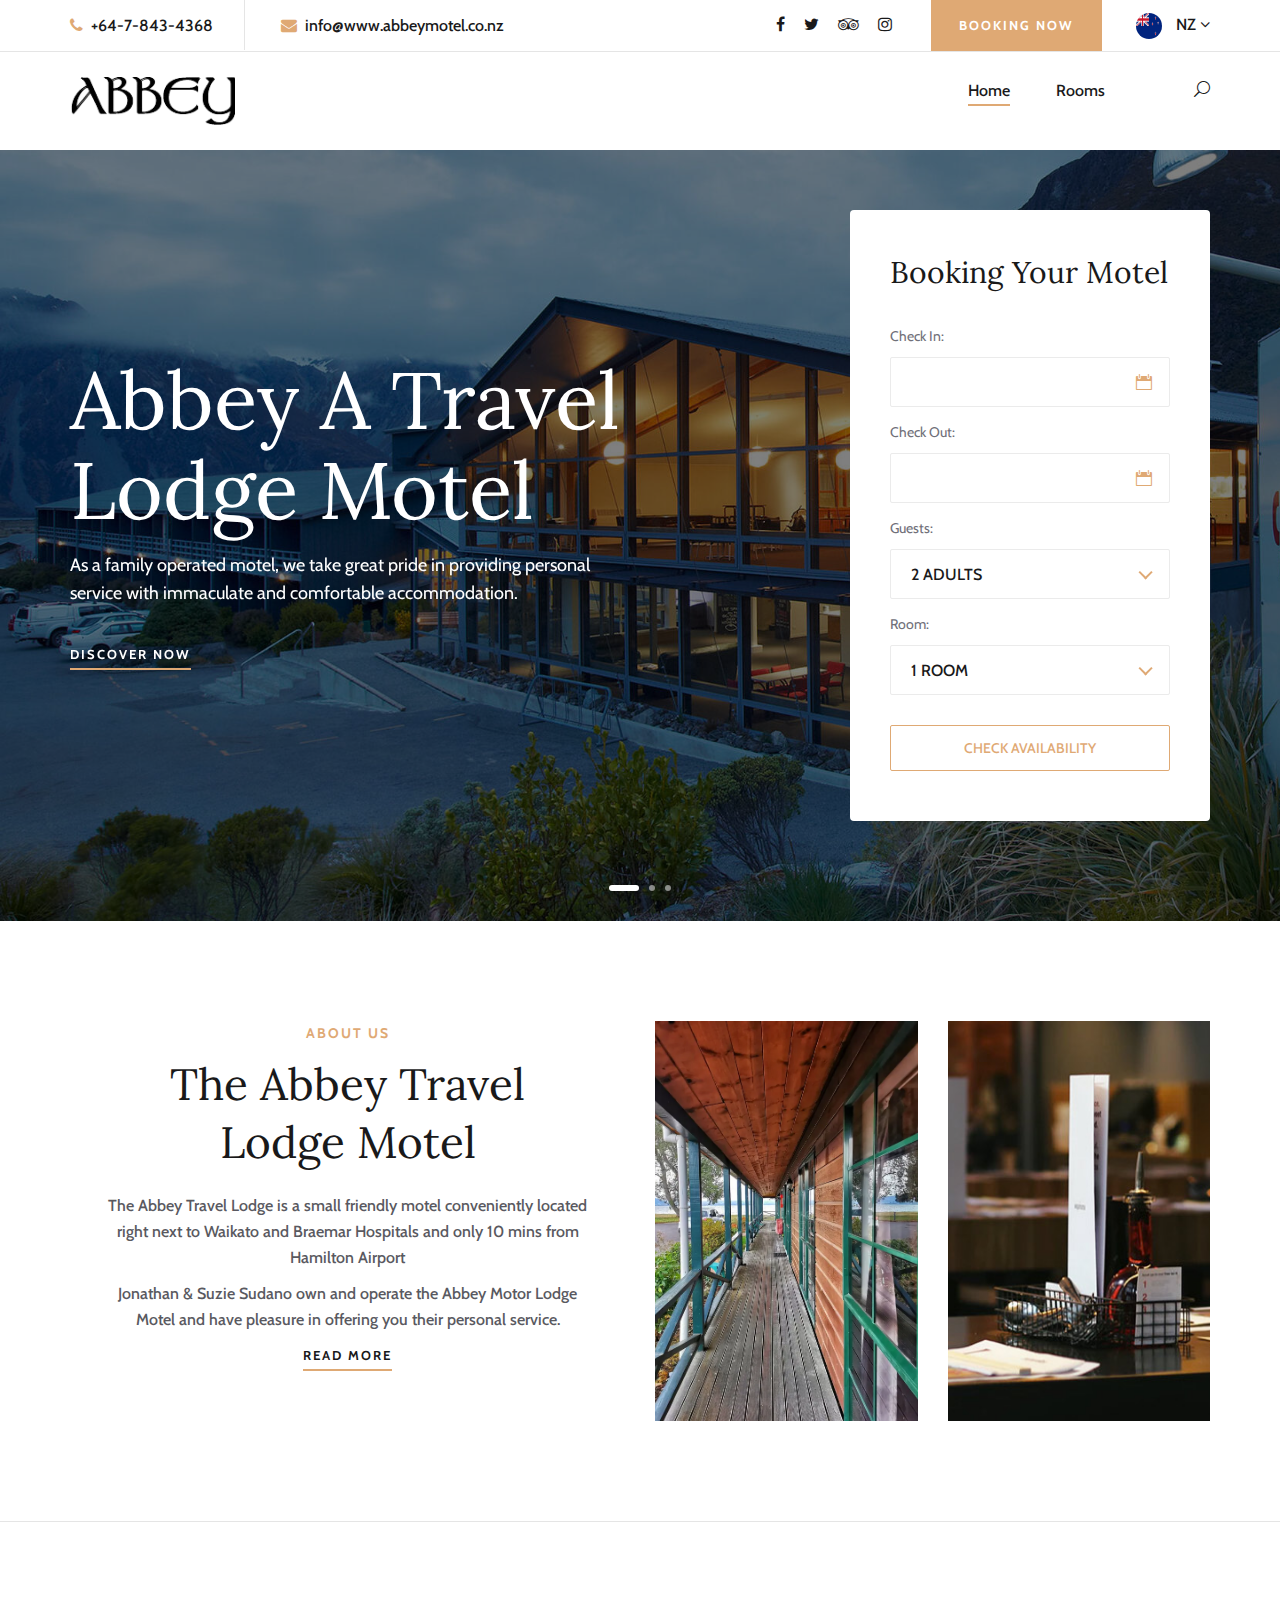
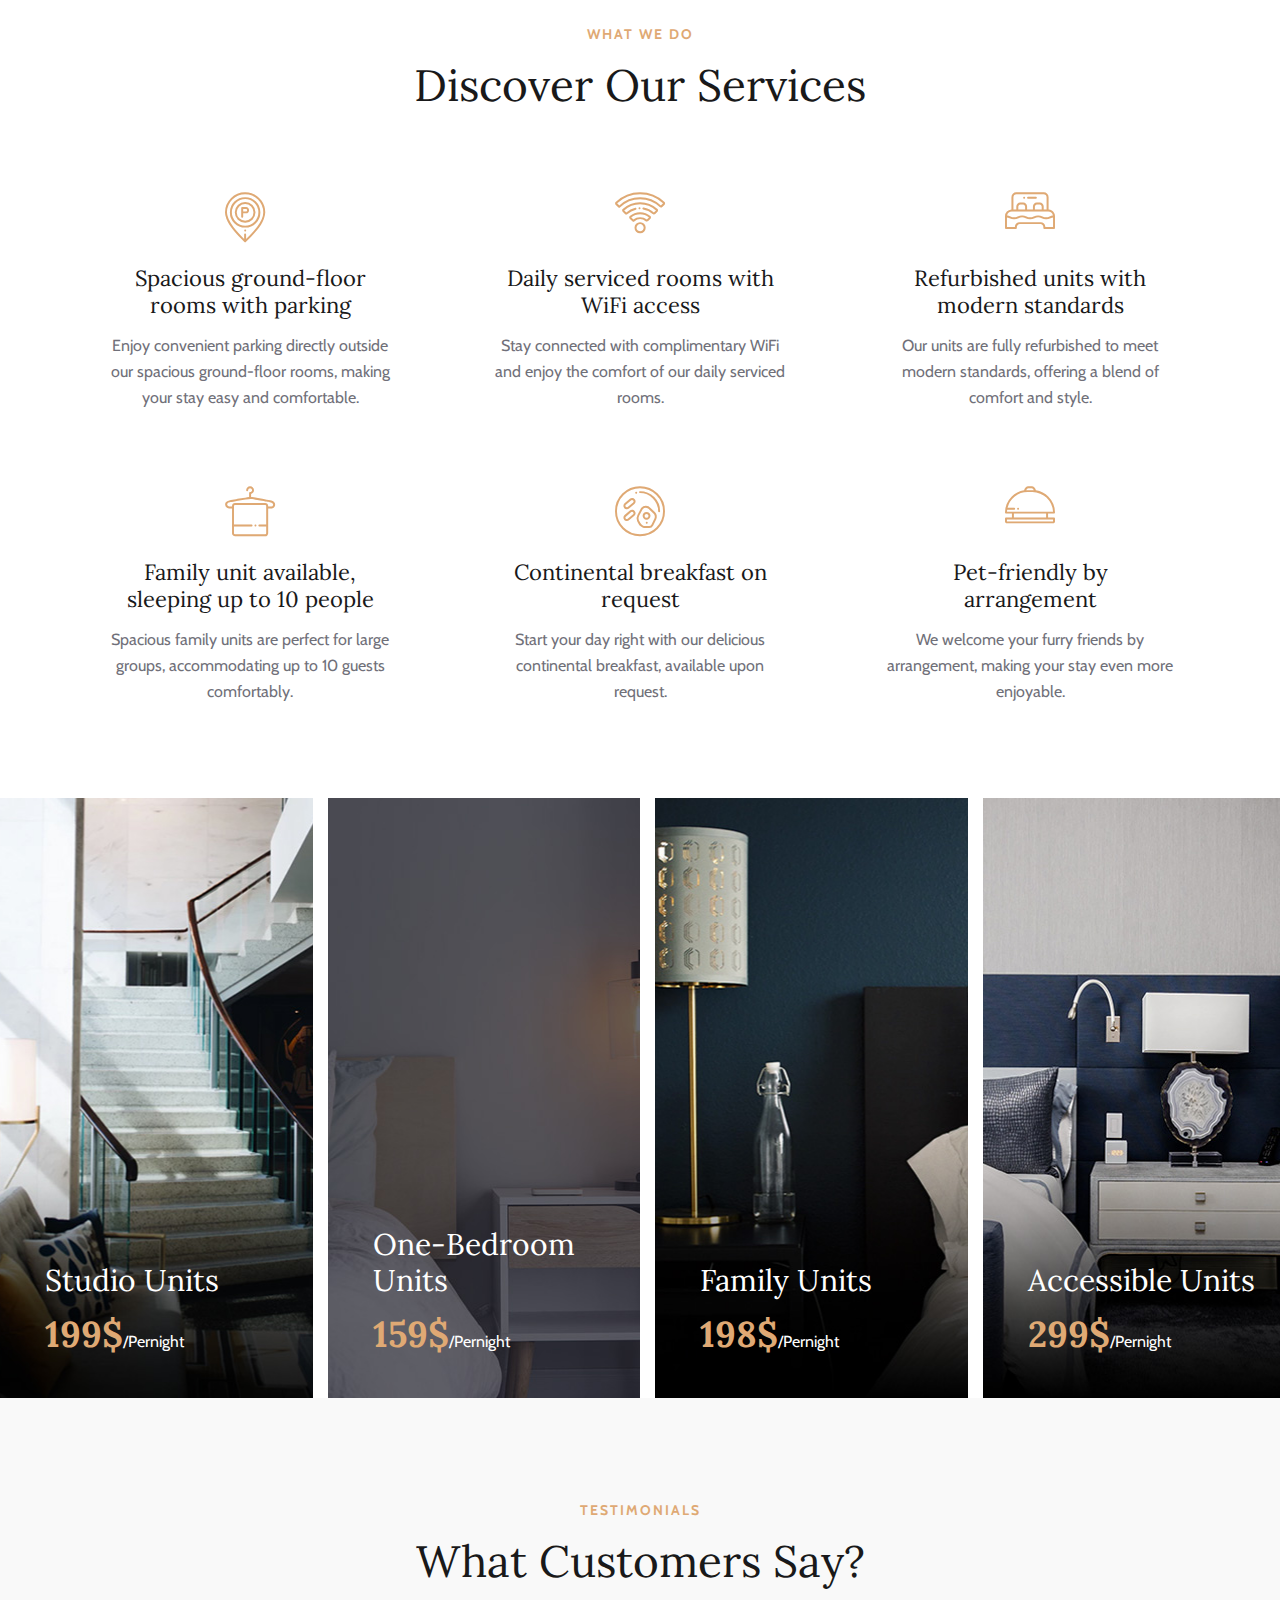
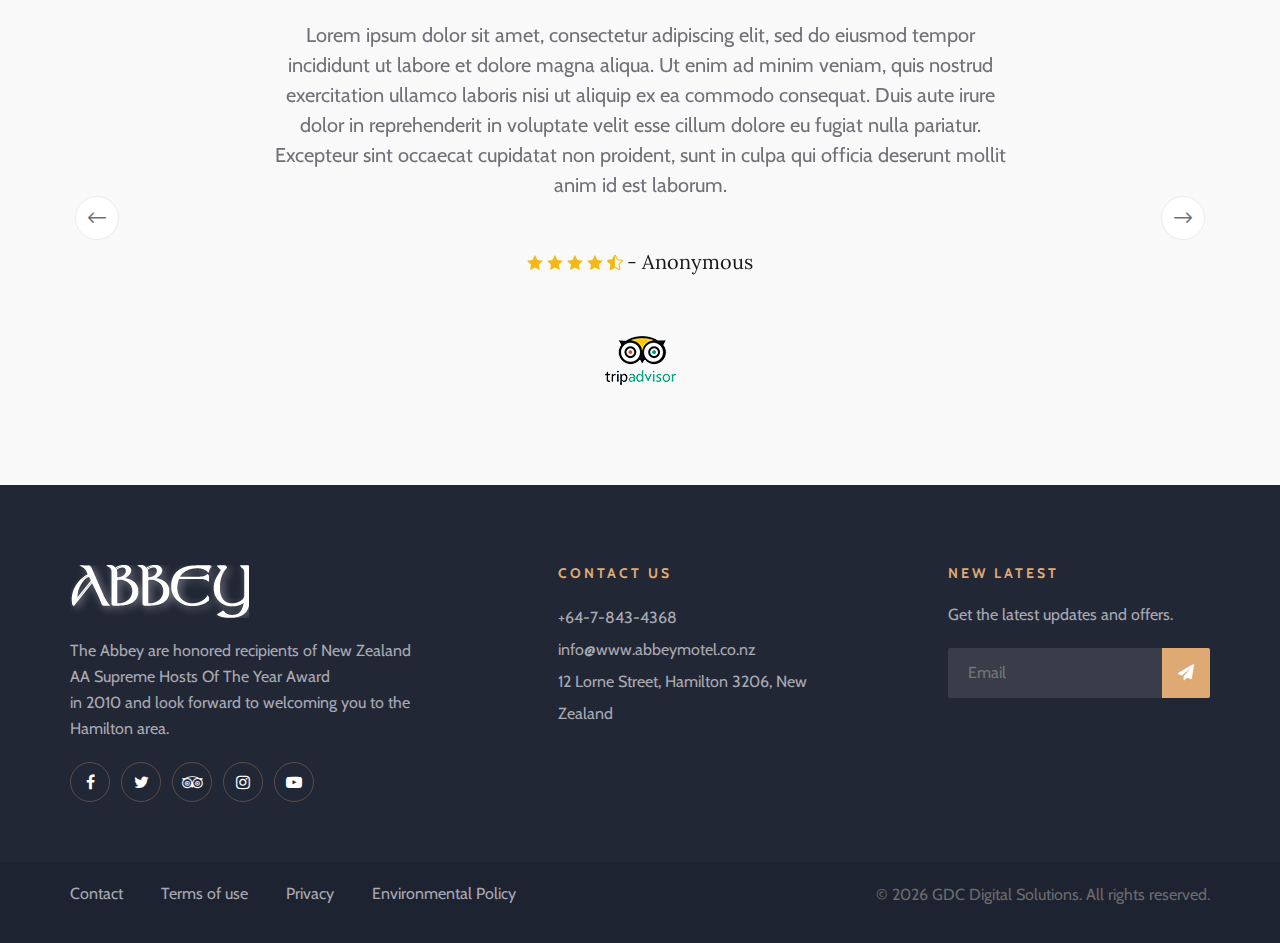
<file: index.html>
<!DOCTYPE html>
<html lang="zxx">
  <head>
    <meta charset="UTF-8" />
    <meta name="description" content="Abbey Template" />
    <meta name="keywords" content="Abbey, unica, creative, html" />
    <meta name="viewport" content="width=device-width, initial-scale=1.0" />
    <meta http-equiv="X-UA-Compatible" content="ie=edge" />
    <title>Abbey Travel Lodge Motel</title>

    <!-- Google Font -->
    <link
      href="https://fonts.googleapis.com/css?family=Lora:400,700&display=swap"
      rel="stylesheet"
    />
    <link
      href="https://fonts.googleapis.com/css?family=Cabin:400,500,600,700&display=swap"
      rel="stylesheet"
    />

    <!-- Css Styles -->
    <link rel="stylesheet" href="css/bootstrap.min.css" type="text/css" />
    <link rel="stylesheet" href="css/font-awesome.min.css" type="text/css" />
    <link rel="stylesheet" href="css/elegant-icons.css" type="text/css" />
    <link rel="stylesheet" href="css/flaticon.css" type="text/css" />
    <link rel="stylesheet" href="css/owl.carousel.min.css" type="text/css" />
    <link rel="stylesheet" href="css/nice-select.css" type="text/css" />
    <link rel="stylesheet" href="css/jquery-ui.min.css" type="text/css" />
    <link rel="stylesheet" href="css/magnific-popup.css" type="text/css" />
    <link rel="stylesheet" href="css/slicknav.min.css" type="text/css" />
    <link rel="stylesheet" href="css/style.css" type="text/css" />
  </head>

  <body>
    <!-- Page Preloder -->
    <div id="preloder">
      <div class="loader"></div>
    </div>

    <!-- Offcanvas Menu Section Begin -->
    <div class="offcanvas-menu-overlay"></div>
    <div class="canvas-open">
      <i class="icon_menu"></i>
    </div>
    <div class="offcanvas-menu-wrapper">
      <div class="canvas-close">
        <i class="icon_close"></i>
      </div>
      <div class="search-icon search-switch">
        <i class="icon_search"></i>
      </div>
      <div class="header-configure-area">
        <div class="language-option">
          <img src="img/flag.png" alt="" />
          <span>NZ <i class="fa fa-angle-down"></i></span>
          <div class="flag-dropdown">
            <ul>
              <li><a href="#">Zi</a></li>
              <li><a href="#">Fr</a></li>
            </ul>
          </div>
        </div>
        <a href="#" class="bk-btn">Booking Now</a>
      </div>
      <nav class="mainmenu mobile-menu">
        <ul>
          <li class="active"><a href="./index.html">Home</a></li>
          <li><a href="./rooms.html">Rooms</a></li>
          <!-- <li><a href="./about-us.html">About Us</a></li>
                <li><a href="./pages.html">Pages</a>
                    <ul class="dropdown">
                        <li><a href="./room-details.html">Room Details</a></li>
                        <li><a href="#">Deluxe Room</a></li>
                        <li><a href="#">Family Room</a></li>
                        <li><a href="#">Premium Room</a></li>
                    </ul>
                </li>
                <li><a href="./blog.html">News</a></li>
                <li><a href="./contact.html">Contact</a></li> -->
        </ul>
      </nav>
      <div id="mobile-menu-wrap"></div>
      <div class="top-social">
        <a href="#"><i class="fa fa-facebook"></i></a>
        <a href="#"><i class="fa fa-twitter"></i></a>
        <a href="#"><i class="fa fa-tripadvisor"></i></a>
        <a href="#"><i class="fa fa-instagram"></i></a>
      </div>
      <ul class="top-widget">
        <li><i class="fa fa-phone"></i> +64-7-843-4368</li>
        <li><i class="fa fa-envelope"></i> info@www.abbeymotel.co.nz</li>
      </ul>
    </div>
    <!-- Offcanvas Menu Section End -->

    <!-- Header Section Begin -->
    <header class="header-section">
      <div class="top-nav">
        <div class="container">
          <div class="row">
            <div class="col-lg-6">
              <ul class="tn-left">
                <li><i class="fa fa-phone"></i> +64-7-843-4368</li>
                <li>
                  <i class="fa fa-envelope"></i> info@www.abbeymotel.co.nz
                </li>
              </ul>
            </div>
            <div class="col-lg-6">
              <div class="tn-right">
                <div class="top-social">
                  <a href="#"><i class="fa fa-facebook"></i></a>
                  <a href="#"><i class="fa fa-twitter"></i></a>
                  <a href="#"><i class="fa fa-tripadvisor"></i></a>
                  <a href="#"><i class="fa fa-instagram"></i></a>
                </div>
                <a href="#" class="bk-btn">Booking Now</a>
                <div class="language-option">
                  <img src="img/flag.png" alt="" />
                  <span>NZ <i class="fa fa-angle-down"></i></span>
                  <div class="flag-dropdown">
                    <ul>
                      <li><a href="#">Zi</a></li>
                      <li><a href="#">Fr</a></li>
                    </ul>
                  </div>
                </div>
              </div>
            </div>
          </div>
        </div>
      </div>
      <div class="menu-item">
        <div class="container">
          <div class="row">
            <div class="col-lg-2">
              <div class="logo">
                <a href="./index.html">
                  <img src="img/Abbey_Logo_Black_Font.png" alt="" />
                </a>
              </div>
            </div>
            <div class="col-lg-10">
              <div class="nav-menu">
                <nav class="mainmenu">
                  <ul>
                    <li class="active"><a href="./index.html">Home</a></li>
                    <li><a href="./rooms.html">Rooms</a></li>
                    <!-- <li><a href="./about-us.html">About Us</a></li>
                                    <li><a href="./pages.html">Pages</a>
                                        <ul class="dropdown">
                                            <li><a href="./room-details.html">Room Details</a></li>
                                            <li><a href="./blog-details.html">Blog Details</a></li>
                                            <li><a href="#">Family Room</a></li>
                                            <li><a href="#">Premium Room</a></li>
                                        </ul>
                                    </li>
                                    <li><a href="./blog.html">News</a></li>
                                    <li><a href="./contact.html">Contact</a></li> -->
                  </ul>
                </nav>
                <div class="nav-right search-switch">
                  <i class="icon_search"></i>
                </div>
              </div>
            </div>
          </div>
        </div>
      </div>
    </header>
    <!-- Header End -->

    <!-- Hero Section Begin -->
    <section class="hero-section">
      <div class="container">
        <div class="row">
          <div class="col-lg-6">
            <div class="hero-text">
              <h1>Abbey A Travel Lodge Motel</h1>
              <p>
                As a family operated motel, we take great pride in providing
                personal service with immaculate and comfortable accommodation.
              </p>
              <a href="#" class="primary-btn">Discover Now</a>
            </div>
          </div>
          <div class="col-xl-4 col-lg-5 offset-xl-2 offset-lg-1">
            <div class="booking-form">
              <h3>Booking Your Motel</h3>
              <form action="#">
                <div class="check-date">
                  <label for="date-in">Check In:</label>
                  <input type="text" class="date-input" id="date-in" />
                  <i class="icon_calendar"></i>
                </div>
                <div class="check-date">
                  <label for="date-out">Check Out:</label>
                  <input type="text" class="date-input" id="date-out" />
                  <i class="icon_calendar"></i>
                </div>
                <div class="select-option">
                  <label for="guest">Guests:</label>
                  <select id="guest">
                    <option value="">2 Adults</option>
                    <option value="">3 Adults</option>
                  </select>
                </div>
                <div class="select-option">
                  <label for="room">Room:</label>
                  <select id="room">
                    <option value="">1 Room</option>
                    <option value="">2 Room</option>
                  </select>
                </div>
                <button type="submit">Check Availability</button>
              </form>
            </div>
          </div>
        </div>
      </div>
      <div class="hero-slider owl-carousel">
        <div class="hs-item set-bg" data-setbg="img/hero/1.jpg">
          <div class="hero-overlay custom-overlay"></div>
          <!-- Add a specific class -->
        </div>
        <div class="hs-item set-bg" data-setbg="img/hero/2.jpg">
          <div class="hero-overlay custom-overlay"></div>
          <!-- Add a specific class -->
        </div>
        <div class="hs-item set-bg" data-setbg="img/hero/3.jpg">
          <div class="hero-overlay custom-overlay"></div>
          <!-- Add a specific class -->
        </div>
      </div>
    </section>
    <!-- Hero Section End -->

    <!-- About Us Section Begin -->
    <section class="aboutus-section spad">
      <div class="container">
        <div class="row">
          <div class="col-lg-6">
            <div class="about-text">
              <div class="section-title">
                <span>About Us</span>
                <h2>The Abbey Travel<br />Lodge Motel</h2>
              </div>
              <p class="f-para">
                The Abbey Travel Lodge is a small friendly motel conveniently
                located right next to Waikato and Braemar Hospitals and only 10
                mins from Hamilton Airport
              </p>
              <p class="f-para">
                Jonathan & Suzie Sudano own and operate the Abbey Motor Lodge
                Motel and have pleasure in offering you their personal service.
              </p>
              <a href="#" class="primary-btn about-btn">Read More</a>
            </div>
          </div>
          <div class="col-lg-6">
            <div class="about-pic">
              <div class="row">
                <div class="col-sm-6">
                  <img
                    src="img/about/1.webp"
                    alt=""
                    class="img-fluid equal-size"
                  />
                </div>
                <div class="col-sm-6">
                  <img
                    src="img/about/about-2.jpg"
                    alt=""
                    class="img-fluid equal-size"
                  />
                </div>
              </div>
            </div>
          </div>
        </div>
      </div>
    </section>
    <!-- About Us Section End -->

    <!-- Services Section End -->
    <section class="services-section spad">
      <div class="container">
        <div class="row">
          <div class="col-lg-12">
            <div class="section-title">
              <span>What We Do</span>
              <h2>Discover Our Services</h2>
            </div>
          </div>
        </div>
        <div class="row">
          <div class="col-lg-4 col-sm-6">
            <div class="service-item">
              <i class="flaticon-036-parking"></i>
              <h4>Spacious ground-floor rooms with parking</h4>
              <p>
                Enjoy convenient parking directly outside our spacious
                ground-floor rooms, making your stay easy and comfortable.
              </p>
            </div>
          </div>
          <div class="col-lg-4 col-sm-6">
            <div class="service-item">
              <i class="flaticon-029-wifi"></i>
              <h4>Daily serviced rooms with WiFi access</h4>
              <p>
                Stay connected with complimentary WiFi and enjoy the comfort of
                our daily serviced rooms.
              </p>
            </div>
          </div>
          <div class="col-lg-4 col-sm-6">
            <div class="service-item">
              <i class="flaticon-026-bed"></i>
              <h4>Refurbished units with modern standards</h4>
              <p>
                Our units are fully refurbished to meet modern standards,
                offering a blend of comfort and style.
              </p>
            </div>
          </div>
          <div class="col-lg-4 col-sm-6">
            <div class="service-item">
              <i class="flaticon-024-towel"></i>
              <h4>Family unit available, sleeping up to 10 people</h4>
              <p>
                Spacious family units are perfect for large groups,
                accommodating up to 10 guests comfortably.
              </p>
            </div>
          </div>
          <div class="col-lg-4 col-sm-6">
            <div class="service-item">
              <i class="flaticon-002-breakfast"></i>
              <h4>Continental breakfast on request</h4>
              <p>
                Start your day right with our delicious continental breakfast,
                available upon request.
              </p>
            </div>
          </div>
          <div class="col-lg-4 col-sm-6">
            <div class="service-item">
              <i class="flaticon-014-ring-bell"></i>
              <h4>Pet-friendly by arrangement</h4>
              <p>
                We welcome your furry friends by arrangement, making your stay
                even more enjoyable.
              </p>
            </div>
          </div>
        </div>
      </div>
    </section>

    <!-- Home Room Section Begin -->
    <section class="hp-room-section">
      <div class="container-fluid">
        <div class="hp-room-items">
          <div class="row">
            <div class="col-lg-3 col-md-6">
              <div
                class="hp-room-item set-bg"
                data-setbg="img/room/room-b1.jpg"
              >
                <div class="hr-text">
                  <h3>Studio Units</h3>
                  <h2>199$<span>/Pernight</span></h2>
                  <table>
                    <tbody>
                      <tr>
                        <td class="r-o">Size:</td>
                        <td>30 ft</td>
                      </tr>
                      <tr>
                        <td class="r-o">Capacity:</td>
                        <td>Max persion 5</td>
                      </tr>
                      <tr>
                        <td class="r-o">Bed:</td>
                        <td>King Beds</td>
                      </tr>
                      <tr>
                        <td class="r-o">Services:</td>
                        <td>Wifi, Television, Bathroom,...</td>
                      </tr>
                    </tbody>
                  </table>
                  <a href="#" class="primary-btn">More Details</a>
                </div>
              </div>
            </div>
            <div class="col-lg-3 col-md-6">
              <div
                class="hp-room-item set-bg"
                data-setbg="img/room/room-b2.jpg"
              >
                <div class="hr-text">
                  <h3>One-Bedroom Units</h3>
                  <h2>159$<span>/Pernight</span></h2>
                  <table>
                    <tbody>
                      <tr>
                        <td class="r-o">Size:</td>
                        <td>30 ft</td>
                      </tr>
                      <tr>
                        <td class="r-o">Capacity:</td>
                        <td>Max persion 5</td>
                      </tr>
                      <tr>
                        <td class="r-o">Bed:</td>
                        <td>King Beds</td>
                      </tr>
                      <tr>
                        <td class="r-o">Services:</td>
                        <td>Wifi, Television, Bathroom,...</td>
                      </tr>
                    </tbody>
                  </table>
                  <a href="#" class="primary-btn">More Details</a>
                </div>
              </div>
            </div>
            <div class="col-lg-3 col-md-6">
              <div
                class="hp-room-item set-bg"
                data-setbg="img/room/room-b3.jpg"
              >
                <div class="hr-text">
                  <h3>Family Units</h3>
                  <h2>198$<span>/Pernight</span></h2>
                  <table>
                    <tbody>
                      <tr>
                        <td class="r-o">Size:</td>
                        <td>30 ft</td>
                      </tr>
                      <tr>
                        <td class="r-o">Capacity:</td>
                        <td>Max persion 5</td>
                      </tr>
                      <tr>
                        <td class="r-o">Bed:</td>
                        <td>King Beds</td>
                      </tr>
                      <tr>
                        <td class="r-o">Services:</td>
                        <td>Wifi, Television, Bathroom,...</td>
                      </tr>
                    </tbody>
                  </table>
                  <a href="#" class="primary-btn">More Details</a>
                </div>
              </div>
            </div>
            <div class="col-lg-3 col-md-6">
              <div
                class="hp-room-item set-bg"
                data-setbg="img/room/room-b4.jpg"
              >
                <div class="hr-text">
                  <h3>Accessible Units</h3>
                  <h2>299$<span>/Pernight</span></h2>
                  <table>
                    <tbody>
                      <tr>
                        <td class="r-o">Size:</td>
                        <td>30 ft</td>
                      </tr>
                      <tr>
                        <td class="r-o">Capacity:</td>
                        <td>Max persion 5</td>
                      </tr>
                      <tr>
                        <td class="r-o">Bed:</td>
                        <td>King Beds</td>
                      </tr>
                      <tr>
                        <td class="r-o">Services:</td>
                        <td>Wifi, Television, Bathroom,...</td>
                      </tr>
                    </tbody>
                  </table>
                  <a href="#" class="primary-btn">More Details</a>
                </div>
              </div>
            </div>
          </div>
        </div>
      </div>
    </section>
    <!-- Home Room Section End -->

    <!-- Testimonial Section Begin -->
    <section class="testimonial-section spad">
      <div class="container">
        <div class="row">
          <div class="col-lg-12">
            <div class="section-title">
              <span>Testimonials</span>
              <h2>What Customers Say?</h2>
            </div>
          </div>
        </div>
        <div class="row">
          <div class="col-lg-8 offset-lg-2">
            <div class="testimonial-slider owl-carousel">
              <div class="ts-item">
                <p>
                  Lorem ipsum dolor sit amet, consectetur adipiscing elit, sed
                  do eiusmod tempor incididunt ut labore et dolore magna aliqua.
                  Ut enim ad minim veniam, quis nostrud exercitation ullamco
                  laboris nisi ut aliquip ex ea commodo consequat. Duis aute
                  irure dolor in reprehenderit in voluptate velit esse cillum
                  dolore eu fugiat nulla pariatur. Excepteur sint occaecat
                  cupidatat non proident, sunt in culpa qui officia deserunt
                  mollit anim id est laborum.
                </p>
                <div class="ti-author">
                  <div class="rating">
                    <i class="icon_star"></i>
                    <i class="icon_star"></i>
                    <i class="icon_star"></i>
                    <i class="icon_star"></i>
                    <i class="icon_star-half_alt"></i>
                  </div>
                  <h5>- Anonymous</h5>
                </div>
                <img src="img/testimonial-logo.png" alt="" />
              </div>
              <div class="ts-item">
                <p>
                  Lorem ipsum dolor sit amet, consectetur adipiscing elit, sed
                  do eiusmod tempor incididunt ut labore et dolore magna aliqua.
                  Ut enim ad minim veniam, quis nostrud exercitation ullamco
                  laboris nisi ut aliquip ex ea commodo consequat. Duis aute
                  irure dolor in reprehenderit in voluptate velit esse cillum
                  dolore eu fugiat nulla pariatur. Excepteur sint occaecat
                  cupidatat non proident, sunt in culpa qui officia deserunt
                  mollit anim id est laborum.
                </p>
                <div class="ti-author">
                  <div class="rating">
                    <i class="icon_star"></i>
                    <i class="icon_star"></i>
                    <i class="icon_star"></i>
                    <i class="icon_star"></i>
                    <i class="icon_star-half_alt"></i>
                  </div>
                  <h5>- Anonymous</h5>
                </div>
                <img src="img/testimonial-logo.png" alt="" />
              </div>
            </div>
          </div>
        </div>
      </div>
    </section>
    <!-- Testimonial Section End -->

    <!-- Blog Section Begin -->
    <!-- <section class="blog-section spad">
        <div class="container">
            <div class="row">
                <div class="col-lg-12">
                    <div class="section-title">
                        <span>Motel News</span>
                        <h2>Our Blog & Event</h2>
                    </div>
                </div>
            </div>
            <div class="row">
                <div class="col-lg-4">
                    <div class="blog-item set-bg" data-setbg="img/blog/blog-1.jpg">
                        <div class="bi-text">
                            <span class="b-tag">Travel Trip</span>
                            <h4><a href="#">Tremblant In Canada</a></h4>
                            <div class="b-time"><i class="icon_clock_alt"></i> 15th April, 2019</div>
                        </div>
                    </div>
                </div>
                <div class="col-lg-4">
                    <div class="blog-item set-bg" data-setbg="img/blog/blog-2.jpg">
                        <div class="bi-text">
                            <span class="b-tag">Camping</span>
                            <h4><a href="#">Choosing A Static Caravan</a></h4>
                            <div class="b-time"><i class="icon_clock_alt"></i> 15th April, 2019</div>
                        </div>
                    </div>
                </div>
                <div class="col-lg-4">
                    <div class="blog-item set-bg" data-setbg="img/blog/blog-3.jpg">
                        <div class="bi-text">
                            <span class="b-tag">Event</span>
                            <h4><a href="#">Copper Canyon</a></h4>
                            <div class="b-time"><i class="icon_clock_alt"></i> 21th April, 2019</div>
                        </div>
                    </div>
                </div>
                <div class="col-lg-8">
                    <div class="blog-item small-size set-bg" data-setbg="img/blog/blog-wide.jpg">
                        <div class="bi-text">
                            <span class="b-tag">Event</span>
                            <h4><a href="#">Trip To Iqaluit In Nunavut A Canadian Arctic City</a></h4>
                            <div class="b-time"><i class="icon_clock_alt"></i> 08th April, 2019</div>
                        </div>
                    </div>
                </div>
                <div class="col-lg-4">
                    <div class="blog-item small-size set-bg" data-setbg="img/blog/blog-10.jpg">
                        <div class="bi-text">
                            <span class="b-tag">Travel</span>
                            <h4><a href="#">Traveling To Barcelona</a></h4>
                            <div class="b-time"><i class="icon_clock_alt"></i> 12th April, 2019</div>
                        </div>
                    </div>
                </div>
            </div>
        </div>
    </section> -->
    <!-- Blog Section End -->

    <!-- Footer Section Begin -->
    <footer class="footer-section">
      <div class="container">
        <div class="footer-text">
          <div class="row">
            <div class="col-lg-4">
              <div class="ft-about">
                <div class="logo">
                  <a href="#">
                    <img src="img/Abbey_Logo_White_Font.png" alt="" />
                  </a>
                </div>
                <p>
                  The Abbey are honored recipients of New Zealand AA Supreme
                  Hosts Of The Year Award<br />
                  in 2010 and look forward to welcoming you to the Hamilton
                  area.
                </p>
                <div class="fa-social">
                  <a href="#"><i class="fa fa-facebook"></i></a>
                  <a href="#"><i class="fa fa-twitter"></i></a>
                  <a href="#"><i class="fa fa-tripadvisor"></i></a>
                  <a href="#"><i class="fa fa-instagram"></i></a>
                  <a href="#"><i class="fa fa-youtube-play"></i></a>
                </div>
              </div>
            </div>
            <div class="col-lg-3 offset-lg-1">
              <div class="ft-contact">
                <h6>Contact Us</h6>
                <ul>
                  <li>+64-7-843-4368</li>
                  <li>info@www.abbeymotel.co.nz</li>
                  <li>12 Lorne Street, Hamilton 3206, New Zealand</li>
                </ul>
              </div>
            </div>
            <div class="col-lg-3 offset-lg-1">
              <div class="ft-newslatter">
                <h6>New latest</h6>
                <p>Get the latest updates and offers.</p>
                <form action="#" class="fn-form">
                  <input type="text" placeholder="Email" />
                  <button type="submit"><i class="fa fa-send"></i></button>
                </form>
              </div>
            </div>
          </div>
        </div>
      </div>
      <div class="copyright-option">
        <div class="container">
          <div class="row">
            <div class="col-lg-7">
              <ul>
                <li><a href="#">Contact</a></li>
                <li><a href="#">Terms of use</a></li>
                <li><a href="#">Privacy</a></li>
                <li><a href="#">Environmental Policy</a></li>
              </ul>
            </div>
            <div class="col-lg-5">
              <div class="co-text">
                <p>
                  <!-- Link back to Colorlib can't be removed. Template is licensed under CC BY 3.0. -->
                  &copy;
                  <script>
                    document.write(new Date().getFullYear());
                  </script>
                  GDC Digital Solutions. All rights reserved.
                  <!-- Link back to Colorlib can't be removed. Template is licensed under CC BY 3.0. -->
                </p>
              </div>
            </div>
          </div>
        </div>
      </div>
    </footer>
    <!-- Footer Section End -->

    <!-- Search model Begin -->
    <div class="search-model">
      <div class="h-100 d-flex align-items-center justify-content-center">
        <div class="search-close-switch"><i class="icon_close"></i></div>
        <form class="search-model-form">
          <input type="text" id="search-input" placeholder="Search here....." />
        </form>
      </div>
    </div>
    <!-- Search model end -->

    <!-- Js Plugins -->
    <script src="js/jquery-3.3.1.min.js"></script>
    <script src="js/bootstrap.min.js"></script>
    <script src="js/jquery.magnific-popup.min.js"></script>
    <script src="js/jquery.nice-select.min.js"></script>
    <script src="js/jquery-ui.min.js"></script>
    <script src="js/jquery.slicknav.js"></script>
    <script src="js/owl.carousel.min.js"></script>
    <script src="js/main.js"></script>
  </body>
</html>
</file>
<file: css/elegant-icons.css>
@font-face {
	font-family: 'ElegantIcons';
	src:url('../fonts/ElegantIcons.eot');
	src:url('../fonts/ElegantIcons.eot?#iefix') format('embedded-opentype'),
		url('../fonts/ElegantIcons.woff') format('woff'),
		url('../fonts/ElegantIcons.ttf') format('truetype'),
		url('../fonts/ElegantIcons.svg#ElegantIcons') format('svg');
	font-weight: normal;
	font-style: normal;
}

/* Use the following CSS code if you want to use data attributes for inserting your icons */
[data-icon]:before {
	font-family: 'ElegantIcons';
	content: attr(data-icon);
	speak: none;
	font-weight: normal;
	font-variant: normal;
	text-transform: none;
	line-height: 1;
	-webkit-font-smoothing: antialiased;
	-moz-osx-font-smoothing: grayscale;
}

/* Use the following CSS code if you want to have a class per icon */
/*
Instead of a list of all class selectors,
you can use the generic selector below, but it's slower:
[class*="your-class-prefix"] {
*/
.arrow_up, .arrow_down, .arrow_left, .arrow_right, .arrow_left-up, .arrow_right-up, .arrow_right-down, .arrow_left-down, .arrow-up-down, .arrow_up-down_alt, .arrow_left-right_alt, .arrow_left-right, .arrow_expand_alt2, .arrow_expand_alt, .arrow_condense, .arrow_expand, .arrow_move, .arrow_carrot-up, .arrow_carrot-down, .arrow_carrot-left, .arrow_carrot-right, .arrow_carrot-2up, .arrow_carrot-2down, .arrow_carrot-2left, .arrow_carrot-2right, .arrow_carrot-up_alt2, .arrow_carrot-down_alt2, .arrow_carrot-left_alt2, .arrow_carrot-right_alt2, .arrow_carrot-2up_alt2, .arrow_carrot-2down_alt2, .arrow_carrot-2left_alt2, .arrow_carrot-2right_alt2, .arrow_triangle-up, .arrow_triangle-down, .arrow_triangle-left, .arrow_triangle-right, .arrow_triangle-up_alt2, .arrow_triangle-down_alt2, .arrow_triangle-left_alt2, .arrow_triangle-right_alt2, .arrow_back, .icon_minus-06, .icon_plus, .icon_close, .icon_check, .icon_minus_alt2, .icon_plus_alt2, .icon_close_alt2, .icon_check_alt2, .icon_zoom-out_alt, .icon_zoom-in_alt, .icon_search, .icon_box-empty, .icon_box-selected, .icon_minus-box, .icon_plus-box, .icon_box-checked, .icon_circle-empty, .icon_circle-slelected, .icon_stop_alt2, .icon_stop, .icon_pause_alt2, .icon_pause, .icon_menu, .icon_menu-square_alt2, .icon_menu-circle_alt2, .icon_ul, .icon_ol, .icon_adjust-horiz, .icon_adjust-vert, .icon_document_alt, .icon_documents_alt, .icon_pencil, .icon_pencil-edit_alt, .icon_pencil-edit, .icon_folder-alt, .icon_folder-open_alt, .icon_folder-add_alt, .icon_info_alt, .icon_error-oct_alt, .icon_error-circle_alt, .icon_error-triangle_alt, .icon_question_alt2, .icon_question, .icon_comment_alt, .icon_chat_alt, .icon_vol-mute_alt, .icon_volume-low_alt, .icon_volume-high_alt, .icon_quotations, .icon_quotations_alt2, .icon_clock_alt, .icon_lock_alt, .icon_lock-open_alt, .icon_key_alt, .icon_cloud_alt, .icon_cloud-upload_alt, .icon_cloud-download_alt, .icon_image, .icon_images, .icon_lightbulb_alt, .icon_gift_alt, .icon_house_alt, .icon_genius, .icon_mobile, .icon_tablet, .icon_laptop, .icon_desktop, .icon_camera_alt, .icon_mail_alt, .icon_cone_alt, .icon_ribbon_alt, .icon_bag_alt, .icon_creditcard, .icon_cart_alt, .icon_paperclip, .icon_tag_alt, .icon_tags_alt, .icon_trash_alt, .icon_cursor_alt, .icon_mic_alt, .icon_compass_alt, .icon_pin_alt, .icon_pushpin_alt, .icon_map_alt, .icon_drawer_alt, .icon_toolbox_alt, .icon_book_alt, .icon_calendar, .icon_film, .icon_table, .icon_contacts_alt, .icon_headphones, .icon_lifesaver, .icon_piechart, .icon_refresh, .icon_link_alt, .icon_link, .icon_loading, .icon_blocked, .icon_archive_alt, .icon_heart_alt, .icon_star_alt, .icon_star-half_alt, .icon_star, .icon_star-half, .icon_tools, .icon_tool, .icon_cog, .icon_cogs, .arrow_up_alt, .arrow_down_alt, .arrow_left_alt, .arrow_right_alt, .arrow_left-up_alt, .arrow_right-up_alt, .arrow_right-down_alt, .arrow_left-down_alt, .arrow_condense_alt, .arrow_expand_alt3, .arrow_carrot_up_alt, .arrow_carrot-down_alt, .arrow_carrot-left_alt, .arrow_carrot-right_alt, .arrow_carrot-2up_alt, .arrow_carrot-2dwnn_alt, .arrow_carrot-2left_alt, .arrow_carrot-2right_alt, .arrow_triangle-up_alt, .arrow_triangle-down_alt, .arrow_triangle-left_alt, .arrow_triangle-right_alt, .icon_minus_alt, .icon_plus_alt, .icon_close_alt, .icon_check_alt, .icon_zoom-out, .icon_zoom-in, .icon_stop_alt, .icon_menu-square_alt, .icon_menu-circle_alt, .icon_document, .icon_documents, .icon_pencil_alt, .icon_folder, .icon_folder-open, .icon_folder-add, .icon_folder_upload, .icon_folder_download, .icon_info, .icon_error-circle, .icon_error-oct, .icon_error-triangle, .icon_question_alt, .icon_comment, .icon_chat, .icon_vol-mute, .icon_volume-low, .icon_volume-high, .icon_quotations_alt, .icon_clock, .icon_lock, .icon_lock-open, .icon_key, .icon_cloud, .icon_cloud-upload, .icon_cloud-download, .icon_lightbulb, .icon_gift, .icon_house, .icon_camera, .icon_mail, .icon_cone, .icon_ribbon, .icon_bag, .icon_cart, .icon_tag, .icon_tags, .icon_trash, .icon_cursor, .icon_mic, .icon_compass, .icon_pin, .icon_pushpin, .icon_map, .icon_drawer, .icon_toolbox, .icon_book, .icon_contacts, .icon_archive, .icon_heart, .icon_profile, .icon_group, .icon_grid-2x2, .icon_grid-3x3, .icon_music, .icon_pause_alt, .icon_phone, .icon_upload, .icon_download, .social_facebook, .social_twitter, .social_pinterest, .social_googleplus, .social_tumblr, .social_tumbleupon, .social_wordpress, .social_instagram, .social_dribbble, .social_vimeo, .social_linkedin, .social_rss, .social_deviantart, .social_share, .social_myspace, .social_skype, .social_youtube, .social_picassa, .social_googledrive, .social_flickr, .social_blogger, .social_spotify, .social_delicious, .social_facebook_circle, .social_twitter_circle, .social_pinterest_circle, .social_googleplus_circle, .social_tumblr_circle, .social_stumbleupon_circle, .social_wordpress_circle, .social_instagram_circle, .social_dribbble_circle, .social_vimeo_circle, .social_linkedin_circle, .social_rss_circle, .social_deviantart_circle, .social_share_circle, .social_myspace_circle, .social_skype_circle, .social_youtube_circle, .social_picassa_circle, .social_googledrive_alt2, .social_flickr_circle, .social_blogger_circle, .social_spotify_circle, .social_delicious_circle, .social_facebook_square, .social_twitter_square, .social_pinterest_square, .social_googleplus_square, .social_tumblr_square, .social_stumbleupon_square, .social_wordpress_square, .social_instagram_square, .social_dribbble_square, .social_vimeo_square, .social_linkedin_square, .social_rss_square, .social_deviantart_square, .social_share_square, .social_myspace_square, .social_skype_square, .social_youtube_square, .social_picassa_square, .social_googledrive_square, .social_flickr_square, .social_blogger_square, .social_spotify_square, .social_delicious_square, .icon_printer, .icon_calulator, .icon_building, .icon_floppy, .icon_drive, .icon_search-2, .icon_id, .icon_id-2, .icon_puzzle, .icon_like, .icon_dislike, .icon_mug, .icon_currency, .icon_wallet, .icon_pens, .icon_easel, .icon_flowchart, .icon_datareport, .icon_briefcase, .icon_shield, .icon_percent, .icon_globe, .icon_globe-2, .icon_target, .icon_hourglass, .icon_balance, .icon_rook, .icon_printer-alt, .icon_calculator_alt, .icon_building_alt, .icon_floppy_alt, .icon_drive_alt, .icon_search_alt, .icon_id_alt, .icon_id-2_alt, .icon_puzzle_alt, .icon_like_alt, .icon_dislike_alt, .icon_mug_alt, .icon_currency_alt, .icon_wallet_alt, .icon_pens_alt, .icon_easel_alt, .icon_flowchart_alt, .icon_datareport_alt, .icon_briefcase_alt, .icon_shield_alt, .icon_percent_alt, .icon_globe_alt, .icon_clipboard {
	font-family: 'ElegantIcons';
	speak: none;
	font-style: normal;
	font-weight: normal;
	font-variant: normal;
	text-transform: none;
	line-height: 1;
	-webkit-font-smoothing: antialiased;
}
.arrow_up:before {
	content: "\21";
}
.arrow_down:before {
	content: "\22";
}
.arrow_left:before {
	content: "\23";
}
.arrow_right:before {
	content: "\24";
}
.arrow_left-up:before {
	content: "\25";
}
.arrow_right-up:before {
	content: "\26";
}
.arrow_right-down:before {
	content: "\27";
}
.arrow_left-down:before {
	content: "\28";
}
.arrow-up-down:before {
	content: "\29";
}
.arrow_up-down_alt:before {
	content: "\2a";
}
.arrow_left-right_alt:before {
	content: "\2b";
}
.arrow_left-right:before {
	content: "\2c";
}
.arrow_expand_alt2:before {
	content: "\2d";
}
.arrow_expand_alt:before {
	content: "\2e";
}
.arrow_condense:before {
	content: "\2f";
}
.arrow_expand:before {
	content: "\30";
}
.arrow_move:before {
	content: "\31";
}
.arrow_carrot-up:before {
	content: "\32";
}
.arrow_carrot-down:before {
	content: "\33";
}
.arrow_carrot-left:before {
	content: "\34";
}
.arrow_carrot-right:before {
	content: "\35";
}
.arrow_carrot-2up:before {
	content: "\36";
}
.arrow_carrot-2down:before {
	content: "\37";
}
.arrow_carrot-2left:before {
	content: "\38";
}
.arrow_carrot-2right:before {
	content: "\39";
}
.arrow_carrot-up_alt2:before {
	content: "\3a";
}
.arrow_carrot-down_alt2:before {
	content: "\3b";
}
.arrow_carrot-left_alt2:before {
	content: "\3c";
}
.arrow_carrot-right_alt2:before {
	content: "\3d";
}
.arrow_carrot-2up_alt2:before {
	content: "\3e";
}
.arrow_carrot-2down_alt2:before {
	content: "\3f";
}
.arrow_carrot-2left_alt2:before {
	content: "\40";
}
.arrow_carrot-2right_alt2:before {
	content: "\41";
}
.arrow_triangle-up:before {
	content: "\42";
}
.arrow_triangle-down:before {
	content: "\43";
}
.arrow_triangle-left:before {
	content: "\44";
}
.arrow_triangle-right:before {
	content: "\45";
}
.arrow_triangle-up_alt2:before {
	content: "\46";
}
.arrow_triangle-down_alt2:before {
	content: "\47";
}
.arrow_triangle-left_alt2:before {
	content: "\48";
}
.arrow_triangle-right_alt2:before {
	content: "\49";
}
.arrow_back:before {
	content: "\4a";
}
.icon_minus-06:before {
	content: "\4b";
}
.icon_plus:before {
	content: "\4c";
}
.icon_close:before {
	content: "\4d";
}
.icon_check:before {
	content: "\4e";
}
.icon_minus_alt2:before {
	content: "\4f";
}
.icon_plus_alt2:before {
	content: "\50";
}
.icon_close_alt2:before {
	content: "\51";
}
.icon_check_alt2:before {
	content: "\52";
}
.icon_zoom-out_alt:before {
	content: "\53";
}
.icon_zoom-in_alt:before {
	content: "\54";
}
.icon_search:before {
	content: "\55";
}
.icon_box-empty:before {
	content: "\56";
}
.icon_box-selected:before {
	content: "\57";
}
.icon_minus-box:before {
	content: "\58";
}
.icon_plus-box:before {
	content: "\59";
}
.icon_box-checked:before {
	content: "\5a";
}
.icon_circle-empty:before {
	content: "\5b";
}
.icon_circle-slelected:before {
	content: "\5c";
}
.icon_stop_alt2:before {
	content: "\5d";
}
.icon_stop:before {
	content: "\5e";
}
.icon_pause_alt2:before {
	content: "\5f";
}
.icon_pause:before {
	content: "\60";
}
.icon_menu:before {
	content: "\61";
}
.icon_menu-square_alt2:before {
	content: "\62";
}
.icon_menu-circle_alt2:before {
	content: "\63";
}
.icon_ul:before {
	content: "\64";
}
.icon_ol:before {
	content: "\65";
}
.icon_adjust-horiz:before {
	content: "\66";
}
.icon_adjust-vert:before {
	content: "\67";
}
.icon_document_alt:before {
	content: "\68";
}
.icon_documents_alt:before {
	content: "\69";
}
.icon_pencil:before {
	content: "\6a";
}
.icon_pencil-edit_alt:before {
	content: "\6b";
}
.icon_pencil-edit:before {
	content: "\6c";
}
.icon_folder-alt:before {
	content: "\6d";
}
.icon_folder-open_alt:before {
	content: "\6e";
}
.icon_folder-add_alt:before {
	content: "\6f";
}
.icon_info_alt:before {
	content: "\70";
}
.icon_error-oct_alt:before {
	content: "\71";
}
.icon_error-circle_alt:before {
	content: "\72";
}
.icon_error-triangle_alt:before {
	content: "\73";
}
.icon_question_alt2:before {
	content: "\74";
}
.icon_question:before {
	content: "\75";
}
.icon_comment_alt:before {
	content: "\76";
}
.icon_chat_alt:before {
	content: "\77";
}
.icon_vol-mute_alt:before {
	content: "\78";
}
.icon_volume-low_alt:before {
	content: "\79";
}
.icon_volume-high_alt:before {
	content: "\7a";
}
.icon_quotations:before {
	content: "\7b";
}
.icon_quotations_alt2:before {
	content: "\7c";
}
.icon_clock_alt:before {
	content: "\7d";
}
.icon_lock_alt:before {
	content: "\7e";
}
.icon_lock-open_alt:before {
	content: "\e000";
}
.icon_key_alt:before {
	content: "\e001";
}
.icon_cloud_alt:before {
	content: "\e002";
}
.icon_cloud-upload_alt:before {
	content: "\e003";
}
.icon_cloud-download_alt:before {
	content: "\e004";
}
.icon_image:before {
	content: "\e005";
}
.icon_images:before {
	content: "\e006";
}
.icon_lightbulb_alt:before {
	content: "\e007";
}
.icon_gift_alt:before {
	content: "\e008";
}
.icon_house_alt:before {
	content: "\e009";
}
.icon_genius:before {
	content: "\e00a";
}
.icon_mobile:before {
	content: "\e00b";
}
.icon_tablet:before {
	content: "\e00c";
}
.icon_laptop:before {
	content: "\e00d";
}
.icon_desktop:before {
	content: "\e00e";
}
.icon_camera_alt:before {
	content: "\e00f";
}
.icon_mail_alt:before {
	content: "\e010";
}
.icon_cone_alt:before {
	content: "\e011";
}
.icon_ribbon_alt:before {
	content: "\e012";
}
.icon_bag_alt:before {
	content: "\e013";
}
.icon_creditcard:before {
	content: "\e014";
}
.icon_cart_alt:before {
	content: "\e015";
}
.icon_paperclip:before {
	content: "\e016";
}
.icon_tag_alt:before {
	content: "\e017";
}
.icon_tags_alt:before {
	content: "\e018";
}
.icon_trash_alt:before {
	content: "\e019";
}
.icon_cursor_alt:before {
	content: "\e01a";
}
.icon_mic_alt:before {
	content: "\e01b";
}
.icon_compass_alt:before {
	content: "\e01c";
}
.icon_pin_alt:before {
	content: "\e01d";
}
.icon_pushpin_alt:before {
	content: "\e01e";
}
.icon_map_alt:before {
	content: "\e01f";
}
.icon_drawer_alt:before {
	content: "\e020";
}
.icon_toolbox_alt:before {
	content: "\e021";
}
.icon_book_alt:before {
	content: "\e022";
}
.icon_calendar:before {
	content: "\e023";
}
.icon_film:before {
	content: "\e024";
}
.icon_table:before {
	content: "\e025";
}
.icon_contacts_alt:before {
	content: "\e026";
}
.icon_headphones:before {
	content: "\e027";
}
.icon_lifesaver:before {
	content: "\e028";
}
.icon_piechart:before {
	content: "\e029";
}
.icon_refresh:before {
	content: "\e02a";
}
.icon_link_alt:before {
	content: "\e02b";
}
.icon_link:before {
	content: "\e02c";
}
.icon_loading:before {
	content: "\e02d";
}
.icon_blocked:before {
	content: "\e02e";
}
.icon_archive_alt:before {
	content: "\e02f";
}
.icon_heart_alt:before {
	content: "\e030";
}
.icon_star_alt:before {
	content: "\e031";
}
.icon_star-half_alt:before {
	content: "\e032";
}
.icon_star:before {
	content: "\e033";
}
.icon_star-half:before {
	content: "\e034";
}
.icon_tools:before {
	content: "\e035";
}
.icon_tool:before {
	content: "\e036";
}
.icon_cog:before {
	content: "\e037";
}
.icon_cogs:before {
	content: "\e038";
}
.arrow_up_alt:before {
	content: "\e039";
}
.arrow_down_alt:before {
	content: "\e03a";
}
.arrow_left_alt:before {
	content: "\e03b";
}
.arrow_right_alt:before {
	content: "\e03c";
}
.arrow_left-up_alt:before {
	content: "\e03d";
}
.arrow_right-up_alt:before {
	content: "\e03e";
}
.arrow_right-down_alt:before {
	content: "\e03f";
}
.arrow_left-down_alt:before {
	content: "\e040";
}
.arrow_condense_alt:before {
	content: "\e041";
}
.arrow_expand_alt3:before {
	content: "\e042";
}
.arrow_carrot_up_alt:before {
	content: "\e043";
}
.arrow_carrot-down_alt:before {
	content: "\e044";
}
.arrow_carrot-left_alt:before {
	content: "\e045";
}
.arrow_carrot-right_alt:before {
	content: "\e046";
}
.arrow_carrot-2up_alt:before {
	content: "\e047";
}
.arrow_carrot-2dwnn_alt:before {
	content: "\e048";
}
.arrow_carrot-2left_alt:before {
	content: "\e049";
}
.arrow_carrot-2right_alt:before {
	content: "\e04a";
}
.arrow_triangle-up_alt:before {
	content: "\e04b";
}
.arrow_triangle-down_alt:before {
	content: "\e04c";
}
.arrow_triangle-left_alt:before {
	content: "\e04d";
}
.arrow_triangle-right_alt:before {
	content: "\e04e";
}
.icon_minus_alt:before {
	content: "\e04f";
}
.icon_plus_alt:before {
	content: "\e050";
}
.icon_close_alt:before {
	content: "\e051";
}
.icon_check_alt:before {
	content: "\e052";
}
.icon_zoom-out:before {
	content: "\e053";
}
.icon_zoom-in:before {
	content: "\e054";
}
.icon_stop_alt:before {
	content: "\e055";
}
.icon_menu-square_alt:before {
	content: "\e056";
}
.icon_menu-circle_alt:before {
	content: "\e057";
}
.icon_document:before {
	content: "\e058";
}
.icon_documents:before {
	content: "\e059";
}
.icon_pencil_alt:before {
	content: "\e05a";
}
.icon_folder:before {
	content: "\e05b";
}
.icon_folder-open:before {
	content: "\e05c";
}
.icon_folder-add:before {
	content: "\e05d";
}
.icon_folder_upload:before {
	content: "\e05e";
}
.icon_folder_download:before {
	content: "\e05f";
}
.icon_info:before {
	content: "\e060";
}
.icon_error-circle:before {
	content: "\e061";
}
.icon_error-oct:before {
	content: "\e062";
}
.icon_error-triangle:before {
	content: "\e063";
}
.icon_question_alt:before {
	content: "\e064";
}
.icon_comment:before {
	content: "\e065";
}
.icon_chat:before {
	content: "\e066";
}
.icon_vol-mute:before {
	content: "\e067";
}
.icon_volume-low:before {
	content: "\e068";
}
.icon_volume-high:before {
	content: "\e069";
}
.icon_quotations_alt:before {
	content: "\e06a";
}
.icon_clock:before {
	content: "\e06b";
}
.icon_lock:before {
	content: "\e06c";
}
.icon_lock-open:before {
	content: "\e06d";
}
.icon_key:before {
	content: "\e06e";
}
.icon_cloud:before {
	content: "\e06f";
}
.icon_cloud-upload:before {
	content: "\e070";
}
.icon_cloud-download:before {
	content: "\e071";
}
.icon_lightbulb:before {
	content: "\e072";
}
.icon_gift:before {
	content: "\e073";
}
.icon_house:before {
	content: "\e074";
}
.icon_camera:before {
	content: "\e075";
}
.icon_mail:before {
	content: "\e076";
}
.icon_cone:before {
	content: "\e077";
}
.icon_ribbon:before {
	content: "\e078";
}
.icon_bag:before {
	content: "\e079";
}
.icon_cart:before {
	content: "\e07a";
}
.icon_tag:before {
	content: "\e07b";
}
.icon_tags:before {
	content: "\e07c";
}
.icon_trash:before {
	content: "\e07d";
}
.icon_cursor:before {
	content: "\e07e";
}
.icon_mic:before {
	content: "\e07f";
}
.icon_compass:before {
	content: "\e080";
}
.icon_pin:before {
	content: "\e081";
}
.icon_pushpin:before {
	content: "\e082";
}
.icon_map:before {
	content: "\e083";
}
.icon_drawer:before {
	content: "\e084";
}
.icon_toolbox:before {
	content: "\e085";
}
.icon_book:before {
	content: "\e086";
}
.icon_contacts:before {
	content: "\e087";
}
.icon_archive:before {
	content: "\e088";
}
.icon_heart:before {
	content: "\e089";
}
.icon_profile:before {
	content: "\e08a";
}
.icon_group:before {
	content: "\e08b";
}
.icon_grid-2x2:before {
	content: "\e08c";
}
.icon_grid-3x3:before {
	content: "\e08d";
}
.icon_music:before {
	content: "\e08e";
}
.icon_pause_alt:before {
	content: "\e08f";
}
.icon_phone:before {
	content: "\e090";
}
.icon_upload:before {
	content: "\e091";
}
.icon_download:before {
	content: "\e092";
}
.social_facebook:before {
	content: "\e093";
}
.social_twitter:before {
	content: "\e094";
}
.social_pinterest:before {
	content: "\e095";
}
.social_googleplus:before {
	content: "\e096";
}
.social_tumblr:before {
	content: "\e097";
}
.social_tumbleupon:before {
	content: "\e098";
}
.social_wordpress:before {
	content: "\e099";
}
.social_instagram:before {
	content: "\e09a";
}
.social_dribbble:before {
	content: "\e09b";
}
.social_vimeo:before {
	content: "\e09c";
}
.social_linkedin:before {
	content: "\e09d";
}
.social_rss:before {
	content: "\e09e";
}
.social_deviantart:before {
	content: "\e09f";
}
.social_share:before {
	content: "\e0a0";
}
.social_myspace:before {
	content: "\e0a1";
}
.social_skype:before {
	content: "\e0a2";
}
.social_youtube:before {
	content: "\e0a3";
}
.social_picassa:before {
	content: "\e0a4";
}
.social_googledrive:before {
	content: "\e0a5";
}
.social_flickr:before {
	content: "\e0a6";
}
.social_blogger:before {
	content: "\e0a7";
}
.social_spotify:before {
	content: "\e0a8";
}
.social_delicious:before {
	content: "\e0a9";
}
.social_facebook_circle:before {
	content: "\e0aa";
}
.social_twitter_circle:before {
	content: "\e0ab";
}
.social_pinterest_circle:before {
	content: "\e0ac";
}
.social_googleplus_circle:before {
	content: "\e0ad";
}
.social_tumblr_circle:before {
	content: "\e0ae";
}
.social_stumbleupon_circle:before {
	content: "\e0af";
}
.social_wordpress_circle:before {
	content: "\e0b0";
}
.social_instagram_circle:before {
	content: "\e0b1";
}
.social_dribbble_circle:before {
	content: "\e0b2";
}
.social_vimeo_circle:before {
	content: "\e0b3";
}
.social_linkedin_circle:before {
	content: "\e0b4";
}
.social_rss_circle:before {
	content: "\e0b5";
}
.social_deviantart_circle:before {
	content: "\e0b6";
}
.social_share_circle:before {
	content: "\e0b7";
}
.social_myspace_circle:before {
	content: "\e0b8";
}
.social_skype_circle:before {
	content: "\e0b9";
}
.social_youtube_circle:before {
	content: "\e0ba";
}
.social_picassa_circle:before {
	content: "\e0bb";
}
.social_googledrive_alt2:before {
	content: "\e0bc";
}
.social_flickr_circle:before {
	content: "\e0bd";
}
.social_blogger_circle:before {
	content: "\e0be";
}
.social_spotify_circle:before {
	content: "\e0bf";
}
.social_delicious_circle:before {
	content: "\e0c0";
}
.social_facebook_square:before {
	content: "\e0c1";
}
.social_twitter_square:before {
	content: "\e0c2";
}
.social_pinterest_square:before {
	content: "\e0c3";
}
.social_googleplus_square:before {
	content: "\e0c4";
}
.social_tumblr_square:before {
	content: "\e0c5";
}
.social_stumbleupon_square:before {
	content: "\e0c6";
}
.social_wordpress_square:before {
	content: "\e0c7";
}
.social_instagram_square:before {
	content: "\e0c8";
}
.social_dribbble_square:before {
	content: "\e0c9";
}
.social_vimeo_square:before {
	content: "\e0ca";
}
.social_linkedin_square:before {
	content: "\e0cb";
}
.social_rss_square:before {
	content: "\e0cc";
}
.social_deviantart_square:before {
	content: "\e0cd";
}
.social_share_square:before {
	content: "\e0ce";
}
.social_myspace_square:before {
	content: "\e0cf";
}
.social_skype_square:before {
	content: "\e0d0";
}
.social_youtube_square:before {
	content: "\e0d1";
}
.social_picassa_square:before {
	content: "\e0d2";
}
.social_googledrive_square:before {
	content: "\e0d3";
}
.social_flickr_square:before {
	content: "\e0d4";
}
.social_blogger_square:before {
	content: "\e0d5";
}
.social_spotify_square:before {
	content: "\e0d6";
}
.social_delicious_square:before {
	content: "\e0d7";
}
.icon_printer:before {
	content: "\e103";
}
.icon_calulator:before {
	content: "\e0ee";
}
.icon_building:before {
	content: "\e0ef";
}
.icon_floppy:before {
	content: "\e0e8";
}
.icon_drive:before {
	content: "\e0ea";
}
.icon_search-2:before {
	content: "\e101";
}
.icon_id:before {
	content: "\e107";
}
.icon_id-2:before {
	content: "\e108";
}
.icon_puzzle:before {
	content: "\e102";
}
.icon_like:before {
	content: "\e106";
}
.icon_dislike:before {
	content: "\e0eb";
}
.icon_mug:before {
	content: "\e105";
}
.icon_currency:before {
	content: "\e0ed";
}
.icon_wallet:before {
	content: "\e100";
}
.icon_pens:before {
	content: "\e104";
}
.icon_easel:before {
	content: "\e0e9";
}
.icon_flowchart:before {
	content: "\e109";
}
.icon_datareport:before {
	content: "\e0ec";
}
.icon_briefcase:before {
	content: "\e0fe";
}
.icon_shield:before {
	content: "\e0f6";
}
.icon_percent:before {
	content: "\e0fb";
}
.icon_globe:before {
	content: "\e0e2";
}
.icon_globe-2:before {
	content: "\e0e3";
}
.icon_target:before {
	content: "\e0f5";
}
.icon_hourglass:before {
	content: "\e0e1";
}
.icon_balance:before {
	content: "\e0ff";
}
.icon_rook:before {
	content: "\e0f8";
}
.icon_printer-alt:before {
	content: "\e0fa";
}
.icon_calculator_alt:before {
	content: "\e0e7";
}
.icon_building_alt:before {
	content: "\e0fd";
}
.icon_floppy_alt:before {
	content: "\e0e4";
}
.icon_drive_alt:before {
	content: "\e0e5";
}
.icon_search_alt:before {
	content: "\e0f7";
}
.icon_id_alt:before {
	content: "\e0e0";
}
.icon_id-2_alt:before {
	content: "\e0fc";
}
.icon_puzzle_alt:before {
	content: "\e0f9";
}
.icon_like_alt:before {
	content: "\e0dd";
}
.icon_dislike_alt:before {
	content: "\e0f1";
}
.icon_mug_alt:before {
	content: "\e0dc";
}
.icon_currency_alt:before {
	content: "\e0f3";
}
.icon_wallet_alt:before {
	content: "\e0d8";
}
.icon_pens_alt:before {
	content: "\e0db";
}
.icon_easel_alt:before {
	content: "\e0f0";
}
.icon_flowchart_alt:before {
	content: "\e0df";
}
.icon_datareport_alt:before {
	content: "\e0f2";
}
.icon_briefcase_alt:before {
	content: "\e0f4";
}
.icon_shield_alt:before {
	content: "\e0d9";
}
.icon_percent_alt:before {
	content: "\e0da";
}
.icon_globe_alt:before {
	content: "\e0de";
}
.icon_clipboard:before {
	content: "\e0e6";
}


	.glyph {
		float: left;
		text-align: center;
		padding: .75em;
		margin: .4em 1.5em .75em 0;
		width: 6em;
text-shadow: none;
	}
        .glyph_big {
        font-size: 128px;
        color: #59c5dc;
        float: left;
        margin-right: 20px;
        }

        .glyph div { padding-bottom: 10px;}

	.glyph input {
		font-family: consolas, monospace;
		font-size: 12px;
		width: 100%;
		text-align: center;
		border: 0;
		box-shadow: 0 0 0 1px #ccc;
		padding: .2em;
                -moz-border-radius: 5px;
                -webkit-border-radius: 5px;
	}
	.centered {
		margin-left: auto;
		margin-right: auto;
	}
	.glyph .fs1 {
		font-size: 2em;
	}
</file>
<file: css/flaticon.css>
/*
  	Flaticon icon font: Flaticon
  	Creation date: 25/01/2019 11:32
  	*/

@font-face {
  font-family: "Flaticon";
  src: url("../fonts/Flaticon.eot");
  src: url("../fonts/Flaticon.eot?#iefix") format("embedded-opentype"),
       url("../fonts/Flaticon.woff") format("woff"),
       url("../fonts/Flaticon.ttf") format("truetype"),
       url("../fonts/Flaticon.svg#Flaticon") format("svg");
  font-weight: normal;
  font-style: normal;
}

@media screen and (-webkit-min-device-pixel-ratio:0) {
  @font-face {
    font-family: "Flaticon";
    src: url("../fonts/Flaticon.svg#Flaticon") format("svg");
  }
}

[class^="flaticon-"]:before, [class*=" flaticon-"]:before,
[class^="flaticon-"]:after, [class*=" flaticon-"]:after {   
  font-family: Flaticon;
  font-size: 50px;
  font-style: normal;
  margin-left: 0;
}

.flaticon-001-luggage:before { content: "\f100"; }
.flaticon-002-breakfast:before { content: "\f101"; }
.flaticon-003-air-conditioner:before { content: "\f102"; }
.flaticon-004-fridge:before { content: "\f103"; }
.flaticon-005-tea:before { content: "\f104"; }
.flaticon-006-dumbbell:before { content: "\f105"; }
.flaticon-007-swimming-pool:before { content: "\f106"; }
.flaticon-008-heater:before { content: "\f107"; }
.flaticon-009-cctv:before { content: "\f108"; }
.flaticon-010-newspaper:before { content: "\f109"; }
.flaticon-011-no-smoking:before { content: "\f10a"; }
.flaticon-012-cocktail:before { content: "\f10b"; }
.flaticon-013-safety-box:before { content: "\f10c"; }
.flaticon-014-ring-bell:before { content: "\f10d"; }
.flaticon-015-door-hanger:before { content: "\f10e"; }
.flaticon-016-washing-machine:before { content: "\f10f"; }
.flaticon-017-sunbed:before { content: "\f110"; }
.flaticon-018-iron:before { content: "\f111"; }
.flaticon-019-television:before { content: "\f112"; }
.flaticon-020-telephone:before { content: "\f113"; }
.flaticon-021-flip-flops:before { content: "\f114"; }
.flaticon-022-clock:before { content: "\f115"; }
.flaticon-023-hair-dryer:before { content: "\f116"; }
.flaticon-024-towel:before { content: "\f117"; }
.flaticon-025-pillow:before { content: "\f118"; }
.flaticon-026-bed:before { content: "\f119"; }
.flaticon-027-mirror:before { content: "\f11a"; }
.flaticon-028-vacuum-cleaner:before { content: "\f11b"; }
.flaticon-029-wifi:before { content: "\f11c"; }
.flaticon-030-bathtub:before { content: "\f11d"; }
.flaticon-031-elevator:before { content: "\f11e"; }
.flaticon-032-armchair:before { content: "\f11f"; }
.flaticon-033-dinner:before { content: "\f120"; }
.flaticon-034-camera:before { content: "\f121"; }
.flaticon-035-eight-ball:before { content: "\f122"; }
.flaticon-036-parking:before { content: "\f123"; }
.flaticon-037-sink:before { content: "\f124"; }
.flaticon-038-five-stars:before { content: "\f125"; }
.flaticon-039-three-stars:before { content: "\f126"; }
.flaticon-040-key-card:before { content: "\f127"; }
.flaticon-041-lamp:before { content: "\f128"; }
.flaticon-042-menu:before { content: "\f129"; }
.flaticon-043-room-service:before { content: "\f12a"; }
.flaticon-044-clock-1:before { content: "\f12b"; }
.flaticon-045-door:before { content: "\f12c"; }
.flaticon-046-toothbrush:before { content: "\f12d"; }
.flaticon-047-calendar:before { content: "\f12e"; }
.flaticon-048-door-handle:before { content: "\f12f"; }
.flaticon-049-power-socket:before { content: "\f130"; }
.flaticon-050-bellboy:before { content: "\f131"; }
.flaticon-051-pawprint:before { content: "\f10b"; }
</file>
<file: css/nice-select.css>
.nice-select {
  -webkit-tap-highlight-color: transparent;
  background-color: #fff;
  border-radius: 5px;
  border: solid 1px #e8e8e8;
  box-sizing: border-box;
  clear: both;
  cursor: pointer;
  display: block;
  float: left;
  font-family: inherit;
  font-size: 14px;
  font-weight: normal;
  height: 42px;
  line-height: 40px;
  outline: none;
  padding-left: 18px;
  padding-right: 30px;
  position: relative;
  text-align: left !important;
  -webkit-transition: all 0.2s ease-in-out;
  transition: all 0.2s ease-in-out;
  -webkit-user-select: none;
     -moz-user-select: none;
      -ms-user-select: none;
          user-select: none;
  white-space: nowrap;
  width: auto; }
  .nice-select:hover {
    border-color: #dbdbdb; }
  .nice-select:active, .nice-select.open, .nice-select:focus {
    border-color: #999; }
  .nice-select:after {
    border-bottom: 2px solid #999;
    border-right: 2px solid #999;
    content: '';
    display: block;
    height: 5px;
    margin-top: -4px;
    pointer-events: none;
    position: absolute;
    right: 12px;
    top: 50%;
    -webkit-transform-origin: 66% 66%;
        -ms-transform-origin: 66% 66%;
            transform-origin: 66% 66%;
    -webkit-transform: rotate(45deg);
        -ms-transform: rotate(45deg);
            transform: rotate(45deg);
    -webkit-transition: all 0.15s ease-in-out;
    transition: all 0.15s ease-in-out;
    width: 5px; }
  .nice-select.open:after {
    -webkit-transform: rotate(-135deg);
        -ms-transform: rotate(-135deg);
            transform: rotate(-135deg); }
  .nice-select.open .list {
    opacity: 1;
    pointer-events: auto;
    -webkit-transform: scale(1) translateY(0);
        -ms-transform: scale(1) translateY(0);
            transform: scale(1) translateY(0); }
  .nice-select.disabled {
    border-color: #ededed;
    color: #999;
    pointer-events: none; }
    .nice-select.disabled:after {
      border-color: #cccccc; }
  .nice-select.wide {
    width: 100%; }
    .nice-select.wide .list {
      left: 0 !important;
      right: 0 !important; }
  .nice-select.right {
    float: right; }
    .nice-select.right .list {
      left: auto;
      right: 0; }
  .nice-select.small {
    font-size: 12px;
    height: 36px;
    line-height: 34px; }
    .nice-select.small:after {
      height: 4px;
      width: 4px; }
    .nice-select.small .option {
      line-height: 34px;
      min-height: 34px; }
  .nice-select .list {
    background-color: #fff;
    border-radius: 5px;
    box-shadow: 0 0 0 1px rgba(68, 68, 68, 0.11);
    box-sizing: border-box;
    margin-top: 4px;
    opacity: 0;
    overflow: hidden;
    padding: 0;
    pointer-events: none;
    position: absolute;
    top: 100%;
    left: 0;
    -webkit-transform-origin: 50% 0;
        -ms-transform-origin: 50% 0;
            transform-origin: 50% 0;
    -webkit-transform: scale(0.75) translateY(-21px);
        -ms-transform: scale(0.75) translateY(-21px);
            transform: scale(0.75) translateY(-21px);
    -webkit-transition: all 0.2s cubic-bezier(0.5, 0, 0, 1.25), opacity 0.15s ease-out;
    transition: all 0.2s cubic-bezier(0.5, 0, 0, 1.25), opacity 0.15s ease-out;
    z-index: 9; }
    .nice-select .list:hover .option:not(:hover) {
      background-color: transparent !important; }
  .nice-select .option {
    cursor: pointer;
    font-weight: 400;
    line-height: 40px;
    list-style: none;
    min-height: 40px;
    outline: none;
    padding-left: 18px;
    padding-right: 29px;
    text-align: left;
    -webkit-transition: all 0.2s;
    transition: all 0.2s; }
    .nice-select .option:hover, .nice-select .option.focus, .nice-select .option.selected.focus {
      background-color: #f6f6f6; }
    .nice-select .option.selected {
      font-weight: bold; }
    .nice-select .option.disabled {
      background-color: transparent;
      color: #999;
      cursor: default; }

.no-csspointerevents .nice-select .list {
  display: none; }

.no-csspointerevents .nice-select.open .list {
  display: block; }
</file>
<file: css/style.css>
/******************************************************************
  Template Name: Abbey
  Description: Abbey Motel Html Template
  Author: Colorlib
  Author URI: https://colorlib.com
  Version: 1.0
  Created: Colorlib
******************************************************************/

/*------------------------------------------------------------------
[Table of contents]

1.  Template default CSS
	1.1	Variables
	1.2	Mixins
	1.3	Flexbox
	1.4	Reset
2.  Helper Css
3.  Header Section
4.  Hero Section
5.  About Section
6.  Services Section
7.  Testimonial Section
8.  Blog Section
9.  Contact
10.  Footer Style

-------------------------------------------------------------------*/

/*----------------------------------------*/

/* Template default CSS
/*----------------------------------------*/

html,
body {
  height: 100%;
  font-family: "Cabin", sans-serif;
  -webkit-font-smoothing: antialiased;
  font-smoothing: antialiased;
}
h1,
h2,
h3,
h4,
h5,
h6 {
  margin: 0;
  color: #111111;
  font-weight: 400;
  font-family: "Lora", serif;
}
h1 {
  font-size: 70px;
}
h2 {
  font-size: 36px;
}
h3 {
  font-size: 30px;
}
h4 {
  font-size: 24px;
}
h5 {
  font-size: 18px;
}
h6 {
  font-size: 16px;
}
p {
  font-size: 16px;
  font-family: "Cabin", sans-serif;
  color: #6b6b6b;
  font-weight: 400;
  line-height: 26px;
  margin: 0 0 15px 0;
}
img {
  max-width: 100%;
}
input:focus,
select:focus,
button:focus,
textarea:focus {
  outline: none;
}
a:hover,
a:focus {
  text-decoration: none;
  outline: none;
  color: #fff;
}
ul,
ol {
  padding: 0;
  margin: 0;
}
/*---------------------
  Helper CSS
-----------------------*/

.section-title {
  text-align: center;
  margin-bottom: 22px;
}
.section-title span {
  font-size: 14px;
  color: #dfa974;
  font-weight: 700;
  text-transform: uppercase;
  letter-spacing: 2px;
}
.section-title h2 {
  font-size: 44px;
  color: #19191a;
  line-height: 58px;
  margin-top: 10px;
}
.set-bg {
  background-repeat: no-repeat;
  background-size: cover;
  background-position: top center;
}
.spad {
  padding-top: 100px;
  padding-bottom: 100px;
}
.spad-2 {
  padding-top: 50px;
  padding-bottom: 70px;
}
.text-white h1,
.text-white h2,
.text-white h3,
.text-white h4,
.text-white h5,
.text-white h6,
.text-white p,
.text-white span,
.text-white li,
.text-white a {
  color: #fff;
}
/* buttons */

.primary-btn {
  display: inline-block;
  font-size: 13px;
  color: #ffffff;
  text-transform: uppercase;
  letter-spacing: 2px;
  font-weight: 700;
  position: relative;
}
.primary-btn:after {
  position: absolute;
  left: 0;
  bottom: -5px;
  width: 100%;
  height: 2px;
  background: #dfa974;
  content: "";
}
/* Preloder */

#preloder {
  position: fixed;
  width: 100%;
  height: 100%;
  top: 0;
  left: 0;
  z-index: 999999;
  background: #ffffff;
}
.loader {
  width: 40px;
  height: 40px;
  position: absolute;
  top: 50%;
  left: 50%;
  margin-top: -13px;
  margin-left: -13px;
  border-radius: 60px;
  animation: loader 0.8s linear infinite;
  -webkit-animation: loader 0.8s linear infinite;
}
@keyframes loader {
  0% {
    -webkit-transform: rotate(0deg);
    transform: rotate(0deg);
    border: 4px solid #f44336;
    border-left-color: transparent;
  }
  50% {
    -webkit-transform: rotate(180deg);
    transform: rotate(180deg);
    border: 4px solid #673ab7;
    border-left-color: transparent;
  }
  100% {
    -webkit-transform: rotate(360deg);
    transform: rotate(360deg);
    border: 4px solid #f44336;
    border-left-color: transparent;
  }
}
@-webkit-keyframes loader {
  0% {
    -webkit-transform: rotate(0deg);
    border: 4px solid #f44336;
    border-left-color: transparent;
  }
  50% {
    -webkit-transform: rotate(180deg);
    border: 4px solid #673ab7;
    border-left-color: transparent;
  }
  100% {
    -webkit-transform: rotate(360deg);
    border: 4px solid #f44336;
    border-left-color: transparent;
  }
}
.spacial-controls {
  position: fixed;
  width: 111px;
  height: 91px;
  top: 0;
  right: 0;
  z-index: 999;
}
.spacial-controls .search-switch {
  display: block;
  height: 100%;
  padding-top: 30px;
  background: #323232;
  text-align: center;
  cursor: pointer;
}
.search-model {
  display: none;
  position: fixed;
  width: 100%;
  height: 100%;
  left: 0;
  top: 0;
  background: #000;
  z-index: 99999;
}
.search-model-form {
  padding: 0 15px;
}
.search-model-form input {
  width: 500px;
  font-size: 40px;
  border: none;
  border-bottom: 2px solid #333;
  background: none;
  color: #999;
}
.search-close-switch {
  position: absolute;
  width: 50px;
  height: 50px;
  background: #333;
  color: #fff;
  text-align: center;
  border-radius: 50%;
  font-size: 28px;
  line-height: 28px;
  top: 30px;
  cursor: pointer;
  display: -webkit-box;
  display: -ms-flexbox;
  display: flex;
  -webkit-box-align: center;
  -ms-flex-align: center;
  align-items: center;
  -webkit-box-pack: center;
  -ms-flex-pack: center;
  justify-content: center;
}
/*---------------------
  Header
-----------------------*/

.header-section.header-normal .menu-item {
  -webkit-box-shadow: 0px 12px 15px rgba(36, 11, 12, 0.05);
  box-shadow: 0px 12px 15px rgba(36, 11, 12, 0.05);
}
.top-nav {
  border-bottom: 1px solid #e5e5e5;
}
.top-nav .tn-left li {
  list-style: none;
  display: inline-block;
  font-size: 16px;
  color: #19191a;
  font-weight: 500;
  padding: 14px 0 12px;
  margin-right: 64px;
  position: relative;
}
.top-nav .tn-left li:after {
  position: absolute;
  right: -32px;
  top: 0;
  width: 1px;
  height: 100%;
  background: #e5e5e5;
  content: "";
}
.top-nav .tn-left li:last-child {
  margin-right: 0;
}
.top-nav .tn-left li:last-child:after {
  display: none;
}
.top-nav .tn-left li i {
  color: #dfa974;
  margin-right: 4px;
}
.top-nav .tn-right {
  text-align: right;
}
.top-nav .tn-right .top-social {
  display: inline-block;
  margin-right: 35px;
  padding: 13px 0;
}
.top-nav .tn-right .top-social a {
  display: inline-block;
  font-size: 16px;
  color: #19191a;
  margin-left: 15px;
}
.top-nav .tn-right .bk-btn {
  display: inline-block;
  font-size: 13px;
  font-weight: 700;
  padding: 16px 28px 15px;
  background: #dfa974;
  color: #ffffff;
  text-transform: uppercase;
  letter-spacing: 2px;
}
.top-nav .tn-right .language-option {
  display: inline-block;
  margin-left: 30px;
  cursor: pointer;
  padding: 13px 0px 11px;
  position: relative;
}
.top-nav .tn-right .language-option:hover .flag-dropdown {
  top: 40px;
  opacity: 1;
  visibility: visible;
}
.top-nav .tn-right .language-option img {
  height: 26px;
  width: 26px;
  border-radius: 50%;
  margin-right: 10px;
}
.top-nav .tn-right .language-option span {
  font-size: 16px;
  color: #19191a;
  text-transform: uppercase;
  font-weight: 500;
}
.top-nav .tn-right .language-option .flag-dropdown {
  position: absolute;
  left: 0;
  top: 60px;
  width: 100px;
  background: #ffffff;
  display: block;
  padding: 10px 15px;
  -webkit-box-shadow: 0px 9px 10px rgba(25, 25, 26, 0.2);
  box-shadow: 0px 9px 10px rgba(25, 25, 26, 0.2);
  opacity: 0;
  visibility: hidden;
  -webkit-transition: all 0.3s;
  -o-transition: all 0.3s;
  transition: all 0.3s;
  z-index: 99;
}
.top-nav .tn-right .language-option .flag-dropdown ul li {
  list-style: none;
  text-align: left;
}
.top-nav .tn-right .language-option .flag-dropdown ul li a {
  font-size: 14px;
  text-transform: uppercase;
  font-weight: 500;
  color: #19191a;
  -webkit-transition: all 0.3s;
  -o-transition: all 0.3s;
  transition: all 0.3s;
}
.top-nav .tn-right .language-option .flag-dropdown ul li a:hover {
  color: #dfa974;
}
.menu-item {
  position: relative;
  z-index: 9;
}
.menu-item .logo {
  padding: 25px 0;
}
.menu-item .logo a {
  display: inline-block;
}
.menu-item .nav-menu {
  text-align: right;
}
.menu-item .nav-menu .mainmenu {
  display: inline-block;
}
.menu-item .nav-menu .mainmenu li {
  list-style: none;
  display: inline-block;
  position: relative;
  z-index: 1;
}
.menu-item .nav-menu .mainmenu li.active a:after {
  opacity: 1;
}
.menu-item .nav-menu .mainmenu li:hover > a:after {
  opacity: 1;
}
.menu-item .nav-menu .mainmenu li:hover .dropdown {
  top: 77px;
  opacity: 1;
  visibility: visible;
}
.menu-item .nav-menu .mainmenu li a {
  font-size: 16px;
  color: #19191a;
  margin-right: 42px;
  font-weight: 500;
  display: inline-block;
  padding: 27px 0;
  position: relative;
  -webkit-transition: all 0.3s;
  -o-transition: all 0.3s;
  transition: all 0.3s;
}
.menu-item .nav-menu .mainmenu li a:after {
  position: absolute;
  left: 0;
  top: 52px;
  width: 100%;
  height: 2px;
  background: #dfa974;
  content: "";
  opacity: 0;
  -webkit-transition: all 0.3s;
  -o-transition: all 0.3s;
  transition: all 0.3s;
}
.menu-item .nav-menu .mainmenu li .dropdown {
  position: absolute;
  left: 0;
  top: 97px;
  width: 180px;
  background: #ffffff;
  z-index: 9;
  opacity: 0;
  visibility: hidden;
  -webkit-transition: all 0.3s;
  -o-transition: all 0.3s;
  transition: all 0.3s;
  -webkit-box-shadow: 0px 9px 15px rgba(25, 25, 26, 0.05);
  box-shadow: 0px 9px 15px rgba(25, 25, 26, 0.05);
}
.menu-item .nav-menu .mainmenu li .dropdown li {
  list-style: none;
  display: block;
}
.menu-item .nav-menu .mainmenu li .dropdown li a {
  font-size: 16px;
  color: #19191a;
  display: block;
  text-align: left;
  padding: 8px 15px;
  -webkit-transition: all 0.3s;
  -o-transition: all 0.3s;
  transition: all 0.3s;
}
.menu-item .nav-menu .mainmenu li .dropdown li a:hover {
  color: #dfa974;
}
.menu-item .nav-menu .mainmenu li .dropdown li a:after {
  display: none;
}
.menu-item .nav-menu .nav-right {
  display: inline-block;
  margin-left: 43px;
  padding: 27px 0px;
}
.menu-item .nav-menu .nav-right i {
  font-size: 16px;
  color: #19191a;
  cursor: pointer;
}
.canvas-open {
  display: none;
}
.offcanvas-menu-wrapper {
  display: none;
}
/*---------------------
  Hero
-----------------------*/

.hero-section {
  position: relative;
  padding-top: 60px;
  padding-bottom: 100px;
}
.hero-section .container {
  position: relative;
  z-index: 5;
}
.hero-text {
  padding-top: 145px;
}
.hero-text h1 {
  font-size: 80px;
  line-height: 90px;
  color: #ffffff;
  margin-bottom: 16px;
}
.hero-text p {
  font-size: 18px;
  color: #ffffff;
  line-height: 28px;
  margin-bottom: 35px;
}
.booking-form {
  background: #ffffff;
  padding: 44px 40px 50px 40px;
  border-radius: 4px;
}
.booking-form h3 {
  color: #19191a;
  margin-bottom: 36px;
}
.booking-form form .check-date {
  position: relative;
  margin-bottom: 15px;
}
.booking-form form .check-date label {
  font-size: 14px;
  color: #707079;
  display: block;
  margin-bottom: 10px;
}
.booking-form form .check-date input {
  width: 100%;
  height: 50px;
  border: 1px solid #ebebeb;
  border-radius: 2px;
  font-size: 16px;
  color: #19191a;
  text-transform: uppercase;
  font-weight: 500;
  padding-left: 20px;
}
.booking-form form .check-date i {
  color: #dfa974;
  position: absolute;
  right: 18px;
  bottom: 17px;
}
.booking-form form .select-option {
  margin-bottom: 15px;
}
.booking-form form .select-option label {
  font-size: 14px;
  color: #707079;
  display: block;
  margin-bottom: 10px;
}
.booking-form form .select-option .nice-select {
  border-radius: 2px;
  border: 1px solid #ebebeb;
  height: 50px;
  line-height: 50px;
  outline: none;
  padding-left: 20px;
  width: 100%;
  float: none;
}
.booking-form form .select-option .nice-select:after {
  border-bottom: 2px solid #dfa974;
  border-right: 2px solid #dfa974;
  height: 10px;
  margin-top: 0;
  right: 20px;
  width: 10px;
  top: 36%;
}
.booking-form form .select-option .nice-select span {
  font-size: 16px;
  color: #19191a;
  text-transform: uppercase;
  font-weight: 500;
}
.booking-form form .select-option .nice-select .list {
  margin-top: 0;
  width: 100%;
}
.booking-form form button {
  display: block;
  font-size: 14px;
  text-transform: uppercase;
  border: 1px solid #dfa974;
  border-radius: 2px;
  color: #dfa974;
  font-weight: 500;
  background: transparent;
  width: 100%;
  height: 46px;
  margin-top: 30px;
}
.hero-slider {
  position: absolute;
  width: 100%;
  height: 100%;
  left: 0;
  top: 0;
}
.hero-slider.owl-carousel .owl-dots {
  position: absolute;
  left: 0;
  bottom: 23px;
  width: 100%;
  text-align: center;
}
.hero-slider.owl-carousel .owl-dots button {
  height: 6px;
  width: 6px;
  background: #ffffff;
  opacity: 0.5;
  border-radius: 50%;
  margin-right: 10px;
  -webkit-transition: all 0.3s;
  -o-transition: all 0.3s;
  transition: all 0.3s;
}
.hero-slider.owl-carousel .owl-dots button.active {
  width: 30px;
  border-radius: 50px;
  opacity: 1;
}
.hero-slider.owl-carousel .owl-dots button:last-child {
  margin-right: 0;
}
.hero-slider .owl-stage-outer,
.hero-slider .owl-stage,
.hero-slider .owl-item,
.hero-slider .hs-item {
  height: 100%;
}
/*---------------------
  About US
-----------------------*/

.about-text {
  text-align: center;
  padding: 0 35px;
}
.about-text p {
  color: #595960;
  font-weight: 500;
}
.about-text p.f-para {
  margin-bottom: 10px;
}
.about-text p.s-para {
  margin-bottom: 35px;
}
.about-text .about-btn {
  color: #19191a;
}
.about-pic img {
  min-width: 100%;
}
/*---------------------
  Service Section
-----------------------*/

.services-section {
  padding-bottom: 60px;
  border-top: 1px solid #e5e5e5;
}
.services-section .section-title {
  margin-bottom: 36px;
}
.service-item {
  text-align: center;
  padding: 30px 35px 18px;
  -webkit-transition: all 0.3s;
  -o-transition: all 0.3s;
  transition: all 0.3s;
}
.service-item:hover {
  background: #dfa974;
}
.service-item:hover i {
  color: #ffffff;
}
.service-item:hover h4 {
  color: #ffffff;
}
.service-item:hover p {
  color: #ffffff;
}
.service-item i {
  display: inline-block;
  color: #dfa974;
  -webkit-transition: all 0.3s;
  -o-transition: all 0.3s;
  transition: all 0.3s;
}
.service-item h4 {
  color: #19191a;
  font-size: 22px;
  margin-bottom: 15px;
  margin-top: 10px;
  -webkit-transition: all 0.3s;
  -o-transition: all 0.3s;
  transition: all 0.3s;
}
.service-item p {
  color: #707079;
  -webkit-transition: all 0.3s;
  -o-transition: all 0.3s;
  transition: all 0.3s;
}
/*------------------------
  Home Page Room Section 
-------------------------*/

.hp-room-items {
  margin-left: -15px;
  margin-right: -15px;
  overflow: hidden;
}
.hp-room-items .hp-room-item {
  height: 600px;
  margin-right: -15px;
  position: relative;
  overflow: hidden;
}
.hp-room-items .hp-room-item:hover .hr-text {
  bottom: 135px;
}
.hp-room-items .hp-room-item:hover .hr-text h2 {
  margin-bottom: 30px;
}
.hp-room-items .hp-room-item .hr-text {
  position: absolute;
  left: 45px;
  right: 25px;
  bottom: -250px;
  -webkit-transition: all 0.5s;
  -o-transition: all 0.5s;
  transition: all 0.5s;
}
.hp-room-items .hp-room-item .hr-text h3 {
  color: #ffffff;
  margin-bottom: 15px;
}
.hp-room-items .hp-room-item .hr-text h2 {
  color: #dfa974;
  font-weight: 700;
  margin-bottom: 50px;
  -webkit-transition: all 0.2s;
  -o-transition: all 0.2s;
  transition: all 0.2s;
}
.hp-room-items .hp-room-item .hr-text h2 span {
  font-family: "Cabin", sans-serif;
  font-size: 16px;
  font-weight: 400;
  color: #ffffff;
}
.hp-room-items .hp-room-item .hr-text table {
  margin-bottom: 30px;
}
.hp-room-items .hp-room-item .hr-text table tbody tr td {
  font-size: 16px;
  color: #ffffff;
  line-height: 36px;
}
.hp-room-items .hp-room-item .hr-text table tbody tr td.r-o {
  width: 120px;
}
.hp-room-items .hp-room-item .hr-text .primary-btn:after {
  background: #ffffff;
}
/*---------------------
  Testimonial Slider
-----------------------*/

.testimonial-section {
  background: #f9f9f9;
}
.testimonial-section .section-title {
  margin-bottom: 30px;
}
.testimonial-slider.owl-carousel .owl-item img {
  width: auto;
  margin: 0 auto;
}
.testimonial-slider.owl-carousel .owl-nav button {
  height: 44px;
  width: 44px;
  border: 1px solid #ebebeb;
  font-size: 24px;
  color: #707079;
  background: #ffffff;
  line-height: 48px;
  text-align: center;
  border-radius: 50%;
  position: absolute;
  left: -190px;
  top: 50%;
  -webkit-transform: translateY(-6px);
  -ms-transform: translateY(-6px);
  transform: translateY(-6px);
  -webkit-transition: all 0.3s;
  -o-transition: all 0.3s;
  transition: all 0.3s;
}
.testimonial-slider.owl-carousel .owl-nav button:hover {
  border-color: #19191a;
  color: #19191a;
}
.testimonial-slider.owl-carousel .owl-nav button.owl-next {
  left: auto;
  right: -190px;
}
.testimonial-slider .ts-item {
  text-align: center;
}
.testimonial-slider .ts-item p {
  font-size: 20px;
  color: #707079;
  line-height: 30px;
  margin-bottom: 50px;
}
.testimonial-slider .ts-item .ti-author {
  margin-bottom: 60px;
}
.testimonial-slider .ts-item .ti-author .rating {
  display: inline-block;
}
.testimonial-slider .ts-item .ti-author .rating i {
  color: #f5b917;
  font-size: 16px;
}
.testimonial-slider .ts-item .ti-author h5 {
  font-size: 20px;
  color: #19191a;
  display: inline-block;
}
/*---------------------
  Blog and Event
-----------------------*/

.blog-section {
  padding-bottom: 70px;
}
.blog-section .section-title {
  margin-bottom: 36px;
}
/*---------------------
  Footer Section
-----------------------*/

.footer-section {
  background: #222736;
}
.footer-section .footer-text {
  padding: 80px 0 30px;
}
.footer-section .footer-text .ft-about {
  margin-bottom: 30px;
}
.footer-section .footer-text .ft-about .logo {
  margin-bottom: 20px;
}
.footer-section .footer-text .ft-about .logo a {
  display: inline-block;
}
.footer-section .footer-text .ft-about p {
  color: #aaaab3;
  margin-bottom: 20px;
}
.footer-section .footer-text .ft-about .fa-social a {
  display: inline-block;
  height: 40px;
  width: 40px;
  font-size: 16px;
  line-height: 40px;
  text-align: center;
  color: #ffffff;
  border: 1px solid #5a4d48;
  border-radius: 50%;
  -webkit-transition: all 0.3s;
  -o-transition: all 0.3s;
  transition: all 0.3s;
  margin-right: 7px;
}
.footer-section .footer-text .ft-about .fa-social a:hover {
  background: #dfa974;
  border-color: #dfa974;
}
.footer-section .footer-text .ft-contact {
  margin-bottom: 30px;
}
.footer-section .footer-text .ft-contact h6 {
  font-size: 14px;
  color: #dfa974;
  text-transform: uppercase;
  font-weight: 700;
  letter-spacing: 3px;
  font-family: "Cabin", sans-serif;
  margin-bottom: 20px;
}
.footer-section .footer-text .ft-contact ul li {
  font-size: 16px;
  color: #aaaab3;
  line-height: 32px;
  list-style: none;
}
.footer-section .footer-text .ft-newslatter h6 {
  font-size: 14px;
  color: #dfa974;
  text-transform: uppercase;
  font-weight: 700;
  letter-spacing: 3px;
  font-family: "Cabin", sans-serif;
  margin-bottom: 20px;
}
.footer-section .footer-text .ft-newslatter p {
  color: #aaaab3;
  margin-bottom: 20px;
}
.footer-section .footer-text .ft-newslatter .fn-form {
  position: relative;
}
.footer-section .footer-text .ft-newslatter .fn-form input {
  width: 100%;
  height: 50px;
  border-radius: 2px;
  background: #393d4a;
  border: none;
  padding-left: 20px;
  font-size: 16px;
  color: #707079;
}
.footer-section .footer-text .ft-newslatter .fn-form button {
  position: absolute;
  right: 0;
  top: 0;
  font-size: 16px;
  background: #dfa974;
  color: #ffffff;
  padding: 0 16px;
  height: 50px;
  border: none;
  border-radius: 0 2px 2px 0;
}
.footer-section .copyright-option {
  background: rgba(16, 20, 31, 0.2);
  padding: 20px 0;
}
.footer-section .copyright-option ul li {
  list-style: none;
  display: inline-block;
  margin-right: 34px;
}
.footer-section .copyright-option ul li:last-child {
  margin-right: 0;
}
.footer-section .copyright-option ul li a {
  font-size: 16px;
  color: #aaaab3;
}
.footer-section .copyright-option .co-text {
  font-size: 16px;
  color: #707079;
  text-align: right;
}
/* --------------------------------- Other Pages Styles ----------------------------------- */

/*---------------------
  Breadcrumb Section
-----------------------*/

.breadcrumb-section {
  padding-top: 70px;
  padding-bottom: 80px;
}
.breadcrumb-text {
  text-align: center;
}
.breadcrumb-text h2 {
  font-size: 44px;
  color: #19191a;
  margin-bottom: 12px;
}
.breadcrumb-text .bt-option a {
  display: inline-block;
  font-size: 18px;
  color: #19191a;
  margin-right: 20px;
  position: relative;
  font-weight: 500;
}
.breadcrumb-text .bt-option a:after {
  position: absolute;
  right: -13px;
  top: 1px;
  content: "";
  font-size: 18px;
  font-family: "FontAwesome";
  color: #aaaab3;
}
.breadcrumb-text .bt-option span {
  display: inline-block;
  font-size: 18px;
  color: #aaaab3;
}
/*------------------------
  About Us Page Section
-------------------------*/

.aboutus-page-section {
  padding-top: 0;
  padding-bottom: 70px;
}
.about-page-text {
  margin-bottom: 65px;
}
.about-page-text .ap-title {
  margin-bottom: 30px;
}
.about-page-text .ap-title h2 {
  font-size: 44px;
  color: #19191a;
  margin-bottom: 18px;
}
.about-page-text .ap-title p {
  font-size: 18px;
  color: #707079;
  line-height: 28px;
}
.about-page-text .ap-services li {
  list-style: none;
  font-size: 20px;
  color: #707079;
  line-height: 42px;
}
.about-page-text .ap-services li i {
  color: #dfa974;
  margin-right: 5px;
}
.about-page-services .ap-service-item {
  position: relative;
  height: 420px;
  border-radius: 5px;
  margin-bottom: 30px;
}
.about-page-services .ap-service-item .api-text {
  position: absolute;
  left: 0;
  bottom: 40px;
  width: 100%;
  text-align: center;
}
.about-page-services .ap-service-item .api-text h3 {
  color: #ffffff;
}
/*---------------------
  Video Section
-----------------------*/

.video-section {
  height: 500px;
  padding-top: 140px;
}
.video-section .video-text {
  text-align: center;
}
.video-section .video-text h2 {
  font-size: 48px;
  color: #ffffff;
  margin-bottom: 16px;
}
.video-section .video-text p {
  font-size: 20px;
  color: #ffffff;
  margin-bottom: 40px;
}
.video-section .video-text .play-btn {
  display: inline-block;
}
/*---------------------
  Gallery Section
-----------------------*/

.gallery-section {
  padding-bottom: 80px;
}
.gallery-section .section-title {
  margin-bottom: 38px;
}
.gallery-item {
  position: relative;
  height: 279px;
  margin-bottom: 20px;
  border-radius: 5px;
  position: relative;
  z-index: 1;
}
.gallery-item:hover:after {
  opacity: 1;
}
.gallery-item:hover .gi-text {
  opacity: 1;
}
.gallery-item:after {
  position: absolute;
  left: 0;
  top: 0;
  width: 100%;
  height: 100%;
  background: rgba(25, 25, 26, 0.3);
  content: "";
  z-index: -1;
  border-radius: 5px;
  -webkit-transition: all 0.3s;
  -o-transition: all 0.3s;
  transition: all 0.3s;
  opacity: 0;
}
.gallery-item.large-item {
  height: 576px;
}
.gallery-item .gi-text {
  display: -webkit-box;
  display: -ms-flexbox;
  display: flex;
  -webkit-box-align: center;
  -ms-flex-align: center;
  align-items: center;
  -webkit-box-pack: center;
  -ms-flex-pack: center;
  justify-content: center;
  width: 100%;
  height: 100%;
  -webkit-transition: all 0.3s;
  -o-transition: all 0.3s;
  transition: all 0.3s;
  opacity: 0;
}
.gallery-item .gi-text h3 {
  color: #ffffff;
}
/*---------------------
  Room Section
-----------------------*/

.rooms-section {
  padding-top: 0;
  padding-bottom: 80px;
}
.room-item {
  margin-bottom: 30px;
}
.room-item img {
  min-width: 100%;
}
.room-item .ri-text {
  border: 1px solid #ebebeb;
  border-top: none;
  padding: 24px 24px 30px 28px;
}
.room-item .ri-text h4 {
  color: #19191a;
  margin-bottom: 17px;
}
.room-item .ri-text h3 {
  color: #dfa974;
  font-weight: 700;
  margin-bottom: 14px;
}
.room-item .ri-text h3 span {
  font-family: "Cabin", sans-serif;
  font-size: 14px;
  font-weight: 400;
  color: #19191a;
}
.room-item .ri-text table {
  margin-bottom: 18px;
}
.room-item .ri-text table tbody tr td {
  font-size: 16px;
  color: #707079;
  line-height: 36px;
}
.room-item .ri-text table tbody tr td.r-o {
  width: 125px;
}
.room-item .ri-text .primary-btn {
  color: #19191a;
}
.room-pagination {
  text-align: center;
  padding-top: 20px;
}
.room-pagination a {
  font-size: 16px;
  color: #707079;
  border: 1px solid #efd4b9;
  border-radius: 2px;
  padding: 7px 13px 5px;
  margin-right: 7px;
  display: inline-block;
  -webkit-transition: all 0.3s;
  -o-transition: all 0.3s;
  transition: all 0.3s;
}
.room-pagination a:last-child {
  margin-right: 0;
}
.room-pagination a:hover {
  background: #dfa974;
  color: #ffffff;
}
/*-----------------------
  Room Details Section
-------------------------*/

.room-details-section {
  padding-top: 0;
  padding-bottom: 80px;
}
.room-details-item {
  margin-bottom: 50px;
}
.room-details-item img {
  margin-bottom: 40px;
}
.room-details-item .rd-text .rd-title {
  overflow: hidden;
  margin-bottom: 8px;
}
.room-details-item .rd-text .rd-title h3 {
  color: #19191a;
  float: left;
}
.room-details-item .rd-text .rd-title .rdt-right {
  float: right;
  text-align: right;
}
.room-details-item .rd-text .rd-title .rdt-right .rating {
  display: inline-block;
  margin-right: 25px;
  margin-bottom: 10px;
}
.room-details-item .rd-text .rd-title .rdt-right .rating i {
  color: #f5b917;
}
.room-details-item .rd-text .rd-title .rdt-right a {
  display: inline-block;
  color: #ffffff;
  font-size: 13px;
  text-transform: uppercase;
  font-weight: 700;
  background: #dfa974;
  padding: 14px 28px 13px;
}
.room-details-item .rd-text h2 {
  color: #dfa974;
  font-weight: 700;
  margin-bottom: 25px;
}
.room-details-item .rd-text h2 span {
  font-family: "Cabin", sans-serif;
  font-size: 16px;
  font-weight: 400;
  color: #19191a;
}
.room-details-item .rd-text table {
  margin-bottom: 32px;
}
.room-details-item .rd-text table tbody tr td {
  font-size: 16px;
  color: #19191a;
  line-height: 36px;
}
.room-details-item .rd-text table tbody tr td.r-o {
  width: 120px;
  color: #707079;
}
.room-details-item .rd-text p {
  color: #707079;
}
.room-details-item .rd-text p.f-para {
  margin-bottom: 22px;
}
.rd-reviews {
  padding-top: 55px;
  border-top: 1px solid #e5e5e5;
  margin-bottom: 50px;
}
.rd-reviews h4 {
  color: #19191a;
  letter-spacing: 1px;
  margin-bottom: 45px;
}
.rd-reviews .review-item {
  margin-bottom: 32px;
}
.rd-reviews .review-item .ri-pic {
  float: left;
  margin-right: 30px;
}
.rd-reviews .review-item .ri-pic img {
  height: 70px;
  width: 70px;
  border-radius: 50%;
}
.rd-reviews .review-item .ri-text {
  overflow: hidden;
  position: relative;
  padding-left: 30px;
}
.rd-reviews .review-item .ri-text:before {
  position: absolute;
  left: 0;
  top: 0;
  width: 1px;
  height: 100%;
  background: #e9e9e9;
  content: "";
}
.rd-reviews .review-item .ri-text span {
  font-size: 12px;
  color: #dfa974;
  text-transform: uppercase;
  letter-spacing: 3px;
}
.rd-reviews .review-item .ri-text .rating {
  position: absolute;
  right: 0;
  top: 0;
}
.rd-reviews .review-item .ri-text .rating i {
  color: #f5b917;
}
.rd-reviews .review-item .ri-text h5 {
  color: #19191a;
  margin-top: 4px;
  margin-bottom: 8px;
}
.rd-reviews .review-item .ri-text p {
  color: #707079;
  margin-bottom: 0;
}
.review-add h4 {
  color: #19191a;
  letter-spacing: 1px;
  margin-bottom: 45px;
}
.review-add .ra-form input {
  width: 100%;
  height: 50px;
  border: 1px solid #e5e5e5;
  font-size: 16px;
  color: #aaaab3;
  padding-left: 20px;
  margin-bottom: 25px;
}
.review-add .ra-form input::-webkit-input-placeholder {
  color: #aaaab3;
}
.review-add .ra-form input::-moz-placeholder {
  color: #aaaab3;
}
.review-add .ra-form input:-ms-input-placeholder {
  color: #aaaab3;
}
.review-add .ra-form input::-ms-input-placeholder {
  color: #aaaab3;
}
.review-add .ra-form input::placeholder {
  color: #aaaab3;
}
.review-add .ra-form h5 {
  font-size: 20px;
  color: #19191a;
  margin-bottom: 24px;
  float: left;
  margin-right: 10px;
}
.review-add .ra-form .rating {
  padding-top: 3px;
  display: inline-block;
}
.review-add .ra-form .rating i {
  color: #f5b917;
  font-size: 16px;
}
.review-add .ra-form textarea {
  width: 100%;
  height: 132px;
  border: 1px solid #e5e5e5;
  font-size: 16px;
  color: #aaaab3;
  padding-left: 20px;
  padding-top: 12px;
  margin-bottom: 24px;
  resize: none;
}
.review-add .ra-form textarea::-webkit-input-placeholder {
  color: #aaaab3;
}
.review-add .ra-form textarea::-moz-placeholder {
  color: #aaaab3;
}
.review-add .ra-form textarea:-ms-input-placeholder {
  color: #aaaab3;
}
.review-add .ra-form textarea::-ms-input-placeholder {
  color: #aaaab3;
}
.review-add .ra-form textarea::placeholder {
  color: #aaaab3;
}
.review-add .ra-form button {
  font-size: 13px;
  font-weight: 700;
  text-transform: uppercase;
  color: #ffffff;
  letter-spacing: 2px;
  background: #dfa974;
  border: none;
  padding: 14px 34px 13px;
  display: inline-block;
}
.room-booking {
  padding: 0 30px 0 40px;
}
.room-booking h3 {
  color: #19191a;
  margin-bottom: 30px;
}
.room-booking form .check-date {
  position: relative;
  margin-bottom: 15px;
}
.room-booking form .check-date label {
  font-size: 14px;
  color: #707079;
  display: block;
  margin-bottom: 10px;
}
.room-booking form .check-date input {
  width: 100%;
  height: 50px;
  border: 1px solid #ebebeb;
  border-radius: 2px;
  font-size: 16px;
  color: #19191a;
  text-transform: uppercase;
  font-weight: 500;
  padding-left: 20px;
}
.room-booking form .check-date i {
  color: #dfa974;
  position: absolute;
  right: 18px;
  bottom: 17px;
}
.room-booking form .select-option {
  margin-bottom: 15px;
}
.room-booking form .select-option label {
  font-size: 14px;
  color: #707079;
  display: block;
  margin-bottom: 10px;
}
.room-booking form .select-option .nice-select {
  border-radius: 2px;
  border: 1px solid #ebebeb;
  height: 50px;
  line-height: 50px;
  outline: none;
  padding-left: 20px;
  width: 100%;
  float: none;
}
.room-booking form .select-option .nice-select:after {
  border-bottom: 2px solid #dfa974;
  border-right: 2px solid #dfa974;
  height: 10px;
  margin-top: 0;
  right: 20px;
  width: 10px;
  top: 36%;
}
.room-booking form .select-option .nice-select span {
  font-size: 16px;
  color: #19191a;
  text-transform: uppercase;
  font-weight: 500;
}
.room-booking form .select-option .nice-select .list {
  margin-top: 0;
  width: 100%;
}
.room-booking form button {
  display: block;
  font-size: 14px;
  text-transform: uppercase;
  border: 1px solid #dfa974;
  border-radius: 2px;
  color: #dfa974;
  font-weight: 500;
  background: transparent;
  width: 100%;
  height: 46px;
  margin-top: 30px;
}
/*---------------------
  Blog Section
-----------------------*/

.blog-section.blog-page {
  padding-top: 0;
  padding-bottom: 88px;
}
.blog-item {
  height: 450px;
  position: relative;
  margin-bottom: 30px;
  border-radius: 5px;
}
.blog-item.small-size {
  height: 400px;
}
.blog-item .bi-text {
  position: absolute;
  left: 0;
  bottom: 25px;
  width: 100%;
  padding-left: 30px;
  padding-right: 30px;
}
.blog-item .bi-text .b-tag {
  display: inline-block;
  color: #ffffff;
  font-size: 12px;
  text-transform: uppercase;
  letter-spacing: 1px;
  background: #dfa974;
  padding: 3px 10px;
  border-radius: 2px;
}
.blog-item .bi-text h4 {
  margin-top: 18px;
  margin-bottom: 18px;
}
.blog-item .bi-text h4 a {
  color: #ffffff;
}
.blog-item .bi-text .b-time {
  font-size: 12px;
  color: #ffffff;
  text-transform: uppercase;
  letter-spacing: 3px;
}
.load-more {
  text-align: center;
  padding-top: 30px;
}
.load-more .primary-btn {
  color: #19191a;
}
/*----------------------------
  Blog Details Hero Section
----------------------------*/

.blog-details-hero {
  height: 530px;
  padding-top: 165px;
}
.bd-hero-text {
  text-align: center;
}
.bd-hero-text span {
  font-size: 12px;
  color: #ffffff;
  background: #dfa974;
  font-weight: 500;
  text-transform: uppercase;
  letter-spacing: 1px;
  display: inline-block;
  padding: 4px 16px;
  border-radius: 2px;
}
.bd-hero-text h2 {
  font-size: 44px;
  color: #ffffff;
  line-height: 54px;
  margin-top: 30px;
  margin-bottom: 12px;
}
.bd-hero-text ul li {
  list-style: none;
  font-size: 14px;
  color: #dfa974;
  margin-right: 35px;
  display: inline-block;
}
.bd-hero-text ul li:last-child {
  margin-right: 0;
}
.bd-hero-text ul li.b-time {
  text-transform: uppercase;
}
/*---------------------
  Blog Details Section
-----------------------*/

.blog-details-section {
  padding-top: 55px;
}
.blog-details-text .bd-title {
  margin-bottom: 52px;
}
.blog-details-text .bd-title p {
  font-size: 18px;
  color: #707079;
  line-height: 30px;
}
.blog-details-text .bd-pic {
  overflow: hidden;
  margin-bottom: 35px;
}
.blog-details-text .bd-pic .bp-item {
  width: calc(33.33% - 10px);
  float: left;
  margin-right: 15px;
}
.blog-details-text .bd-pic .bp-item:last-child {
  margin-right: 0;
}
.blog-details-text .bd-pic .bp-item img {
  min-width: 100%;
}
.blog-details-text .bd-more-text {
  margin-bottom: 50px;
}
.blog-details-text .bd-more-text .bm-item {
  margin-bottom: 30px;
}
.blog-details-text .bd-more-text .bm-item h4 {
  color: #19191a;
  margin-bottom: 20px;
}
.blog-details-text .bd-more-text .bm-item p {
  font-size: 18px;
  color: #707079;
  line-height: 30px;
}
.blog-details-text .tag-share {
  overflow: hidden;
  border-top: 1px solid #ebebeb;
  padding-top: 30px;
  margin-bottom: 75px;
}
.blog-details-text .tag-share .tags {
  float: left;
}
.blog-details-text .tag-share .tags a {
  font-size: 12px;
  color: #707079;
  background: #ebebeb;
  font-weight: 500;
  text-transform: uppercase;
  letter-spacing: 1px;
  display: inline-block;
  padding: 4px 16px;
  border-radius: 2px;
  -webkit-transition: all 0.3s;
  -o-transition: all 0.3s;
  transition: all 0.3s;
  margin-right: 6px;
}
.blog-details-text .tag-share .tags a:hover {
  color: #ffffff;
  background: #dfa974;
}
.blog-details-text .tag-share .social-share {
  float: right;
}
.blog-details-text .tag-share .social-share span {
  display: inline-block;
  font-size: 18px;
  color: #707079;
}
.blog-details-text .tag-share .social-share a {
  display: inline-block;
  font-size: 16px;
  color: #707079;
  margin-left: 30px;
}
.blog-details-text .comment-option {
  margin-bottom: 75px;
}
.blog-details-text .comment-option h4 {
  color: #19191a;
  margin-bottom: 35px;
}
.blog-details-text .comment-option .single-comment-item {
  margin-bottom: 30px;
}
.blog-details-text .comment-option .single-comment-item.first-comment .sc-text {
  padding-left: 22px;
}
.blog-details-text
  .comment-option
  .single-comment-item.first-comment
  .sc-text:before {
  position: absolute;
  left: 0;
  top: 0;
  width: 1px;
  height: 255px;
  background: #ebebeb;
  content: "";
}
.blog-details-text .comment-option .single-comment-item.reply-comment {
  padding-left: 120px;
  margin-bottom: 52px;
}
.blog-details-text
  .comment-option
  .single-comment-item.second-comment
  .sc-text {
  padding-left: 22px;
}
.blog-details-text
  .comment-option
  .single-comment-item.second-comment
  .sc-text:before {
  position: absolute;
  left: 0;
  top: 0;
  width: 1px;
  height: 100px;
  background: #ebebeb;
  content: "";
}
.blog-details-text .comment-option .single-comment-item .sc-author {
  float: left;
  margin-right: 28px;
}
.blog-details-text .comment-option .single-comment-item .sc-author img {
  height: 70px;
  width: 70px;
  border-radius: 50%;
}
.blog-details-text .comment-option .single-comment-item .sc-text {
  display: table;
  position: relative;
}
.blog-details-text .comment-option .single-comment-item .sc-text span {
  font-size: 12px;
  color: #dfa974;
  text-transform: uppercase;
  letter-spacing: 2px;
}
.blog-details-text .comment-option .single-comment-item .sc-text h5 {
  font-size: 20px;
  color: #19191a;
  margin-top: 4px;
  margin-bottom: 8px;
}
.blog-details-text .comment-option .single-comment-item .sc-text p {
  color: #707079;
  margin-bottom: 18px;
}
.blog-details-text .comment-option .single-comment-item .sc-text a {
  display: inline-block;
  color: #19191a;
  font-size: 14px;
  font-weight: 700;
  text-transform: uppercase;
  letter-spacing: 1px;
  padding: 5px 24px;
  border: 1px solid #f9eee3;
  border-radius: 50px;
  -webkit-transition: all 0.3s;
  -o-transition: all 0.3s;
  transition: all 0.3s;
  margin-right: 10px;
}
.blog-details-text .comment-option .single-comment-item .sc-text a:hover {
  background: #dfa974;
  color: #ffffff;
  border-color: #dfa974;
}
.blog-details-text .leave-comment h4 {
  color: #19191a;
  margin-bottom: 35px;
}
.blog-details-text .leave-comment .comment-form input {
  width: 100%;
  height: 50px;
  color: #707079;
  font-size: 16px;
  padding-left: 20px;
  border: 1px solid #e5e5e5;
  border-radius: 2px;
  margin-bottom: 20px;
  -webkit-transition: all 0.3s;
  -o-transition: all 0.3s;
  transition: all 0.3s;
}
.blog-details-text .leave-comment .comment-form input:focus {
  border-color: #dfa974;
}
.blog-details-text .leave-comment .comment-form textarea {
  width: 100%;
  height: 116px;
  color: #707079;
  font-size: 16px;
  padding-left: 20px;
  border: 1px solid #e5e5e5;
  border-radius: 2px;
  -webkit-transition: all 0.3s;
  -o-transition: all 0.3s;
  transition: all 0.3s;
  margin-bottom: 42px;
  resize: none;
  padding-top: 12px;
}
.blog-details-text .leave-comment .comment-form textarea:focus {
  border-color: #dfa974;
}
.blog-details-text .leave-comment .comment-form button {
  font-size: 13px;
  font-weight: 700;
  text-transform: uppercase;
  color: #ffffff;
  letter-spacing: 2px;
  background: #dfa974;
  border: none;
  padding: 14px 42px 13px;
  display: inline-block;
  border-radius: 2px;
}
/*---------------------
  Recommend Blog
-----------------------*/

.recommend-blog-section {
  padding-top: 65px;
  padding-bottom: 50px;
}
.recommend-blog-section .section-title {
  margin-bottom: 37px;
}
.recommend-blog-section .section-title h2 {
  margin-top: 0;
}
/*---------------------
  Contact Section
-----------------------*/

.contact-section {
  padding-top: 80px;
  padding-bottom: 80px;
}
.contact-text h2 {
  font-size: 44px;
  color: #19191a;
  margin-bottom: 24px;
}
.contact-text p {
  color: #707079;
}
.contact-text table tbody tr td {
  font-size: 16px;
  color: #19191a;
  line-height: 36px;
  font-weight: 500;
}
.contact-text table tbody tr td.c-o {
  color: #707079;
  width: 75px;
}
.contact-form input {
  width: 100%;
  height: 50px;
  border: 1px solid #e1e1e1;
  font-size: 16px;
  color: #aaaab3;
  padding-left: 25px;
  margin-bottom: 28px;
}
.contact-form input::-webkit-input-placeholder {
  color: #aaaab3;
}
.contact-form input::-moz-placeholder {
  color: #aaaab3;
}
.contact-form input:-ms-input-placeholder {
  color: #aaaab3;
}
.contact-form input::-ms-input-placeholder {
  color: #aaaab3;
}
.contact-form input::placeholder {
  color: #aaaab3;
}
.contact-form textarea {
  width: 100%;
  height: 150px;
  border: 1px solid #e1e1e1;
  font-size: 16px;
  color: #aaaab3;
  padding-left: 25px;
  padding-top: 12px;
  margin-bottom: 33px;
  resize: none;
}
.contact-form textarea::-webkit-input-placeholder {
  color: #aaaab3;
}
.contact-form textarea::-moz-placeholder {
  color: #aaaab3;
}
.contact-form textarea:-ms-input-placeholder {
  color: #aaaab3;
}
.contact-form textarea::-ms-input-placeholder {
  color: #aaaab3;
}
.contact-form textarea::placeholder {
  color: #aaaab3;
}
.contact-form button {
  font-size: 13px;
  font-weight: 700;
  text-transform: uppercase;
  color: #ffffff;
  letter-spacing: 2px;
  background: #dfa974;
  border: none;
  padding: 14px 34px 13px;
  display: inline-block;
}
.map {
  height: 470px;
  -webkit-box-shadow: 0px 14px 35px rgba(0, 0, 0, 0.15);
  box-shadow: 0px 14px 35px rgba(0, 0, 0, 0.15);
  margin-top: 75px;
}
.map iframe {
  width: 100%;
}
/*-------------------------------- Respinsive Media Styles --------------------------------*/

@media only screen and (min-width: 1554px) and (max-width: 1920px) {
  .hp-room-items .hp-room-item .hr-text {
    bottom: -200px;
  }
}
@media only screen and (min-width: 1200px) and (max-width: 1250px) {
  .hp-room-items .hp-room-item .hr-text {
    bottom: -288px;
  }
}
@media only screen and (min-width: 1200px) {
  .container {
    max-width: 1170px;
  }
}
/* Medium Device: 1200px */

@media only screen and (min-width: 992px) and (max-width: 1199px) {
  .testimonial-slider.owl-carousel .owl-nav button {
    left: -150px;
  }
  .testimonial-slider.owl-carousel .owl-nav button.owl-next {
    right: -150px;
  }
  .hp-room-items .hp-room-item .hr-text {
    bottom: -322px;
  }
  .hp-room-items .hp-room-item:hover .hr-text {
    bottom: 80px;
  }
}
@media only screen and (max-width: 991px) {
  .top-nav {
    display: none;
  }
  .menu-item .nav-menu {
    display: none;
  }
  .offcanvas-menu-overlay {
    position: fixed;
    left: 0;
    top: 0;
    background: rgba(0, 0, 0, 0.7);
    z-index: 98;
    height: 100%;
    width: 100%;
    visibility: hidden;
    -webkit-transition: 0.3s;
    -o-transition: 0.3s;
    transition: 0.3s;
  }
  .offcanvas-menu-overlay.active {
    visibility: visible;
  }
  .canvas-open {
    position: absolute;
    right: 40px;
    top: 25px;
    font-size: 22px;
    width: 30px;
    height: 30px;
    color: #19191a;
    border: 1px solid #19191a;
    border-radius: 2px;
    line-height: 33px;
    text-align: center;
    z-index: 100;
    display: block;
    cursor: pointer;
  }
  .offcanvas-menu-wrapper {
    position: fixed;
    left: -300px;
    top: 0;
    width: 300px;
    z-index: 999;
    background: #ffffff;
    text-align: center;
    overflow-y: auto;
    height: 100%;
    opacity: 0;
    visibility: hidden;
    -webkit-transition: all 0.5s;
    -o-transition: all 0.5s;
    transition: all 0.5s;
    padding: 80px 30px 30px 30px;
    display: block;
  }
  .offcanvas-menu-wrapper .canvas-close {
    height: 30px;
    width: 30px;
    border: 1px solid #19191a;
    border-radius: 50%;
    text-align: center;
    line-height: 30px;
    cursor: pointer;
    position: absolute;
    right: 30px;
    top: 30px;
    padding-right: 1px;
  }
  .offcanvas-menu-wrapper .search-icon {
    color: #19191a;
    text-align: center;
    cursor: pointer;
    margin-bottom: 10px;
  }
  .offcanvas-menu-wrapper .header-configure-area {
    margin-bottom: 30px;
  }
  .offcanvas-menu-wrapper .header-configure-area .language-option {
    display: inline-block;
    cursor: pointer;
    padding: 13px 0;
    position: relative;
    margin-bottom: 10px;
  }
  .offcanvas-menu-wrapper
    .header-configure-area
    .language-option:hover
    .flag-dropdown {
    top: 40px;
    opacity: 1;
    visibility: visible;
  }
  .offcanvas-menu-wrapper .header-configure-area .language-option img {
    height: 26px;
    width: 26px;
    border-radius: 50%;
    margin-right: 10px;
  }
  .offcanvas-menu-wrapper .header-configure-area .language-option span {
    font-size: 16px;
    color: #19191a;
    text-transform: uppercase;
    font-weight: 500;
  }
  .offcanvas-menu-wrapper
    .header-configure-area
    .language-option
    .flag-dropdown {
    position: absolute;
    left: 0;
    top: 60px;
    width: 100px;
    background: #ffffff;
    display: block;
    padding: 10px 15px;
    -webkit-box-shadow: 0px 9px 10px rgba(25, 25, 26, 0.2);
    box-shadow: 0px 9px 10px rgba(25, 25, 26, 0.2);
    opacity: 0;
    visibility: hidden;
    -webkit-transition: all 0.3s;
    -o-transition: all 0.3s;
    transition: all 0.3s;
    z-index: 99;
  }
  .offcanvas-menu-wrapper
    .header-configure-area
    .language-option
    .flag-dropdown
    ul
    li {
    list-style: none;
    text-align: left;
  }
  .offcanvas-menu-wrapper
    .header-configure-area
    .language-option
    .flag-dropdown
    ul
    li
    a {
    font-size: 14px;
    text-transform: uppercase;
    font-weight: 500;
    color: #19191a;
    -webkit-transition: all 0.3s;
    -o-transition: all 0.3s;
    transition: all 0.3s;
  }
  .offcanvas-menu-wrapper
    .header-configure-area
    .language-option
    .flag-dropdown
    ul
    li
    a:hover {
    color: #dfa974;
  }
  .offcanvas-menu-wrapper .header-configure-area .bk-btn {
    display: inline-block;
    font-size: 13px;
    font-weight: 700;
    padding: 16px 28px 15px;
    background: #dfa974;
    color: #ffffff;
    text-transform: uppercase;
    letter-spacing: 2px;
  }
  .offcanvas-menu-wrapper .mainmenu {
    display: none;
  }
  .offcanvas-menu-wrapper .slicknav_menu {
    background: transparent;
    padding: 0;
  }
  .offcanvas-menu-wrapper .slicknav_menu .slicknav_btn {
    float: none;
    margin: 0 0 10px 0;
    display: none;
  }
  .offcanvas-menu-wrapper .slicknav_menu .slicknav_nav {
    display: block !important;
  }
  .offcanvas-menu-wrapper .slicknav_menu .slicknav_nav ul {
    margin: 0;
    text-align: left;
  }
  .offcanvas-menu-wrapper .slicknav_menu .slicknav_nav ul li .dropdown {
    padding-left: 20px;
  }
  .offcanvas-menu-wrapper .slicknav_menu .slicknav_nav ul li a {
    margin: 0;
    padding: 10px;
    font-weight: 600;
    font-size: 14px;
    color: #19191a;
    border-bottom: 1px solid #e5e5e5;
    -webkit-transition: all 0.3s;
    -o-transition: all 0.3s;
    transition: all 0.3s;
  }
  .offcanvas-menu-wrapper .slicknav_menu .slicknav_nav ul li a:hover {
    border-radius: 0;
    background: transparent;
    color: #dfa974;
  }
  .offcanvas-menu-wrapper .slicknav_menu .slicknav_nav .slicknav_row a {
    border-bottom: 0;
    padding-left: 0;
    -webkit-transition: all 0.3s;
    -o-transition: all 0.3s;
    transition: all 0.3s;
  }
  .offcanvas-menu-wrapper .slicknav_menu .slicknav_nav .slicknav_row span {
    color: #19191a;
    -webkit-transition: all 0.3s;
    -o-transition: all 0.3s;
    transition: all 0.3s;
  }
  .offcanvas-menu-wrapper .slicknav_menu .slicknav_nav .slicknav_row:hover a {
    color: #dfa974;
  }
  .offcanvas-menu-wrapper
    .slicknav_menu
    .slicknav_nav
    .slicknav_row:hover
    span {
    color: #dfa974;
  }
  .offcanvas-menu-wrapper .top-social {
    display: inline-block;
    margin-top: 30px;
    margin-bottom: 20px;
  }
  .offcanvas-menu-wrapper .top-social a {
    display: inline-block;
    font-size: 16px;
    color: #19191a;
    margin-right: 20px;
  }
  .offcanvas-menu-wrapper .top-social a:last-child {
    margin-right: 0;
  }
  .offcanvas-menu-wrapper .top-widget li {
    list-style: none;
    font-size: 16px;
    color: #19191a;
    font-weight: 500;
    line-height: 28px;
  }
  .offcanvas-menu-wrapper .top-widget li i {
    color: #dfa974;
    margin-right: 4px;
  }
  .offcanvas-menu-wrapper.show-offcanvas-menu-wrapper {
    left: 0;
    opacity: 1;
    visibility: visible;
  }
  .about-text {
    margin-bottom: 30px;
  }
  .footer-section .copyright-option ul {
    text-align: center;
    margin-bottom: 10px;
  }
  .footer-section .copyright-option .co-text {
    text-align: center;
  }
  .about-pic img {
    margin-bottom: 20px;
  }
  .room-booking {
    padding: 0;
    margin-top: 40px;
  }
  .contact-form {
    padding-top: 30px;
  }
  .hero-text {
    margin-bottom: 40px;
  }
}
/* Tablet Device: 768px */

@media only screen and (min-width: 768px) and (max-width: 991px) {
  .testimonial-slider.owl-carousel .owl-nav button {
    left: -30px;
  }
  .testimonial-slider.owl-carousel .owl-nav button.owl-next {
    right: -30px;
  }
  .hp-room-items {
    margin: 0;
  }
  .hp-room-item {
    margin-bottom: 15px;
  }
}
/* Large Mobile: 480px */

@media only screen and (max-width: 767px) {
  .testimonial-slider.owl-carousel .owl-nav {
    display: none;
  }
  .room-details-item .rd-text .rd-title {
    margin-bottom: 25px;
  }
  .room-details-item .rd-text .rd-title h3 {
    float: none;
    margin-bottom: 30px;
  }
  .room-details-item .rd-text .rd-title .rdt-right {
    float: none;
    text-align: left;
  }
  .footer-section .copyright-option ul li {
    margin-right: 25px;
  }
  .blog-details-text .tag-share .tags {
    float: none;
    margin-bottom: 20px;
  }
  .blog-details-text .tag-share .social-share {
    float: none;
  }
  .about-text .section-title h2 {
    font-size: 30px;
    line-height: 40px;
  }
  .hp-room-items {
    margin: 0 -5px;
  }
  .hp-room-item {
    margin-bottom: 10px;
  }
}
/* Small Mobile: 320px */

@media only screen and (max-width: 479px) {
  .footer-section .copyright-option ul li {
    margin-bottom: 5px;
  }
  .video-section {
    padding-top: 80px;
  }
  .rd-reviews .review-item .ri-pic,
  .blog-details-text .comment-option .single-comment-item .sc-author {
    float: none;
    margin-bottom: 30px;
  }
  .rd-reviews .review-item .ri-text .rating {
    position: relative;
  }
  .rd-reviews .review-item .ri-text,
  .blog-details-text
    .comment-option
    .single-comment-item.second-comment
    .sc-text,
  .blog-details-text
    .comment-option
    .single-comment-item.first-comment
    .sc-text {
    padding-left: 0;
  }
  .blog-details-text .comment-option .single-comment-item.reply-comment {
    padding-left: 30px;
  }
  .rd-reviews .review-item .ri-text:before,
  .blog-details-text
    .comment-option
    .single-comment-item.first-comment
    .sc-text:before,
  .blog-details-text
    .comment-option
    .single-comment-item.second-comment
    .sc-text:before {
    display: none;
  }
  .blog-details-hero {
    padding-top: 70px;
  }
  .blog-details-text .bd-pic .bp-item {
    width: 100%;
    float: none;
    margin-right: 0;
    margin-bottom: 10px;
  }
  .blog-details-text .tag-share .tags a {
    margin-bottom: 6px;
  }
  .blog-details-text .comment-option .single-comment-item .sc-text a {
    margin-bottom: 10px;
  }
}

.equal-size {
  width: 100%;
  height: 400px; /* Set a fixed height that matches both images */
  object-fit: cover; /* Ensures the images cover the div while maintaining aspect ratio */
}

/* Ensure these styles are specific to the overlay */
.hero-section .custom-overlay {
  position: absolute;
  top: 0;
  left: 0;
  width: 100%;
  height: 100%;
  background: rgba(0, 0, 0, 0.5); /* Semi-transparent black overlay */
  z-index: 1;
}

.hero-section .hs-item {
  position: relative;
}

.hero-section .hero-text {
  position: relative;
  z-index: 2; /* Ensure text is above the overlay */
  color: #fff;
}

.hero-section .set-bg {
  background-size: cover;
  background-position: center;
}
</file>
